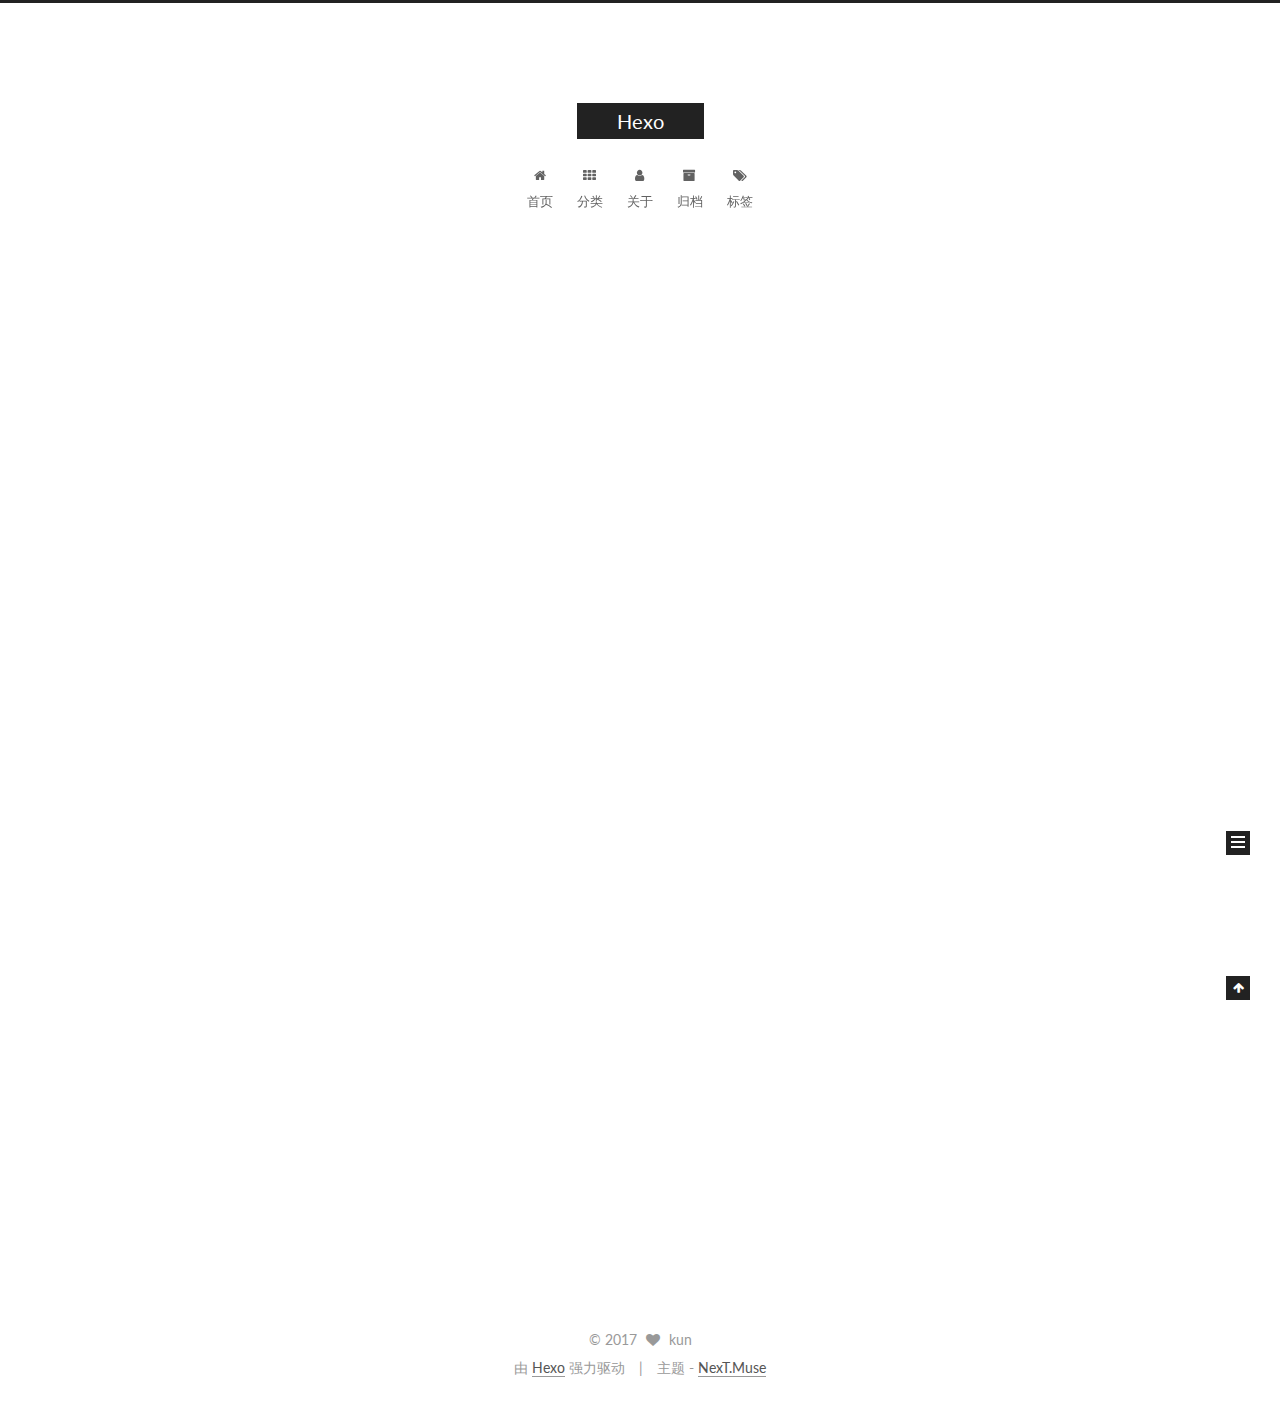
<file: index.html>
<!doctype html>



  


<html class="theme-next muse use-motion" lang="zh-Hans">
<head>
  <meta charset="UTF-8"/>
<meta http-equiv="X-UA-Compatible" content="IE=edge" />
<meta name="viewport" content="width=device-width, initial-scale=1, maximum-scale=1"/>






<meta http-equiv="Cache-Control" content="no-transform" />
<meta http-equiv="Cache-Control" content="no-siteapp" />















  
  
  <link href="/lib/fancybox/source/jquery.fancybox.css?v=2.1.5" rel="stylesheet" type="text/css" />




  
  
  
  

  
    
    
  

  

  

  

  

  
    
    
    <link href="//fonts.googleapis.com/css?family=Lato:300,300italic,400,400italic,700,700italic&subset=latin,latin-ext" rel="stylesheet" type="text/css">
  






<link href="/lib/font-awesome/css/font-awesome.min.css?v=4.6.2" rel="stylesheet" type="text/css" />

<link href="/css/main.css?v=5.1.1" rel="stylesheet" type="text/css" />


  <meta name="keywords" content="Hexo, NexT" />








  <link rel="shortcut icon" type="image/x-icon" href="/favicon.ico?v=5.1.1" />






<meta property="og:type" content="website">
<meta property="og:title" content="Hexo">
<meta property="og:url" content="http://yoursite.com/index.html">
<meta property="og:site_name" content="Hexo">
<meta name="twitter:card" content="summary">
<meta name="twitter:title" content="Hexo">



<script type="text/javascript" id="hexo.configurations">
  var NexT = window.NexT || {};
  var CONFIG = {
    root: '/',
    scheme: 'Muse',
    sidebar: {"position":"right","display":"always","offset":12,"offset_float":0,"b2t":false,"scrollpercent":false},
    fancybox: true,
    motion: true,
    duoshuo: {
      userId: '0',
      author: '博主'
    },
    algolia: {
      applicationID: '',
      apiKey: '',
      indexName: '',
      hits: {"per_page":10},
      labels: {"input_placeholder":"Search for Posts","hits_empty":"We didn't find any results for the search: ${query}","hits_stats":"${hits} results found in ${time} ms"}
    }
  };
</script>



  <link rel="canonical" href="http://yoursite.com/"/>





  <title>Hexo</title>
</head>

<body itemscope itemtype="http://schema.org/WebPage" lang="zh-Hans">

  














  
  
    
  

  <div class="container sidebar-position-right 
   page-home 
 ">
    <div class="headband"></div>

    <header id="header" class="header" itemscope itemtype="http://schema.org/WPHeader">
      <div class="header-inner"><div class="site-brand-wrapper">
  <div class="site-meta ">
    

    <div class="custom-logo-site-title">
      <a href="/"  class="brand" rel="start">
        <span class="logo-line-before"><i></i></span>
        <span class="site-title">Hexo</span>
        <span class="logo-line-after"><i></i></span>
      </a>
    </div>
      
        <p class="site-subtitle"></p>
      
  </div>

  <div class="site-nav-toggle">
    <button>
      <span class="btn-bar"></span>
      <span class="btn-bar"></span>
      <span class="btn-bar"></span>
    </button>
  </div>
</div>

<nav class="site-nav">
  

  
    <ul id="menu" class="menu">
      
        
        <li class="menu-item menu-item-home">
          <a href="/" rel="section">
            
              <i class="menu-item-icon fa fa-fw fa-home"></i> <br />
            
            首页
          </a>
        </li>
      
        
        <li class="menu-item menu-item-categories">
          <a href="/categories" rel="section">
            
              <i class="menu-item-icon fa fa-fw fa-th"></i> <br />
            
            分类
          </a>
        </li>
      
        
        <li class="menu-item menu-item-about">
          <a href="/about" rel="section">
            
              <i class="menu-item-icon fa fa-fw fa-user"></i> <br />
            
            关于
          </a>
        </li>
      
        
        <li class="menu-item menu-item-archives">
          <a href="/archives" rel="section">
            
              <i class="menu-item-icon fa fa-fw fa-archive"></i> <br />
            
            归档
          </a>
        </li>
      
        
        <li class="menu-item menu-item-tags">
          <a href="/tags" rel="section">
            
              <i class="menu-item-icon fa fa-fw fa-tags"></i> <br />
            
            标签
          </a>
        </li>
      

      
    </ul>
  

  
</nav>



 </div>
    </header>

    <main id="main" class="main">
      <div class="main-inner">
        <div class="content-wrap">
          <div id="content" class="content">
            
  <section id="posts" class="posts-expand">
    
      

  

  
  
  

  <article class="post post-type-normal " itemscope itemtype="http://schema.org/Article">
    <link itemprop="mainEntityOfPage" href="http://yoursite.com/2017/05/01/学习搭建私人小博客/">

    <span hidden itemprop="author" itemscope itemtype="http://schema.org/Person">
      <meta itemprop="name" content="kun">
      <meta itemprop="description" content="">
      <meta itemprop="image" content="/images/quan.jpg">
    </span>

    <span hidden itemprop="publisher" itemscope itemtype="http://schema.org/Organization">
      <meta itemprop="name" content="Hexo">
    </span>

    
      <header class="post-header">

        
        
          <h1 class="post-title" itemprop="name headline">
            
            
              
                
                <a class="post-title-link" href="/2017/05/01/学习搭建私人小博客/" itemprop="url">
                  学习搭建私人小博客
                </a>
              
            
          </h1>
        

        <div class="post-meta">
          <span class="post-time">
            
              <span class="post-meta-item-icon">
                <i class="fa fa-calendar-o"></i>
              </span>
              
                <span class="post-meta-item-text">发表于</span>
              
              <time title="创建于" itemprop="dateCreated datePublished" datetime="2017-05-01T21:45:39+08:00">
                2017-05-01
              </time>
            

            

            
          </span>

          

          
            
          

          
          

          

          

          

        </div>
      </header>
    

    <div class="post-body" itemprop="articleBody">

      
      

      
        
          
            <p>尝试学习<br>添加网易云音乐</p>
<p><iframe frameborder="no" border="0" marginwidth="0" marginheight="0" width="330" height="86" src="//music.163.com/outchain/player?type=2&id=22563394&auto=0&height=66"></iframe><br><figure class="highlight c"><table><tr><td class="gutter"><pre><div class="line">1</div><div class="line">2</div><div class="line">3</div></pre></td><td class="code"><pre><div class="line"><span class="function"><span class="keyword">int</span> <span class="title">main</span><span class="params">()</span></span>&#123;</div><div class="line">  <span class="keyword">return</span> main();</div><div class="line">&#125;</div></pre></td></tr></table></figure></p>
<embed height="415" width="544" quality="high" allowfullscreen="true" type="application/x-shockwave-flash" src="//static.hdslb.com/miniloader.swf" flashvars="aid=8032205&page=1" pluginspage="//www.adobe.com/shockwave/download/download.cgi?P1_Prod_Version=ShockwaveFlash">
          
        
      
    </div>

    <div>
      
    </div>

    <div>
      
    </div>

    <div>
      
    </div>

    <footer class="post-footer">
      

      

      

      
      
        <div class="post-eof"></div>
      
    </footer>
  </article>


    
  </section>

  


          </div>
          


          

        </div>
        
          
  
  <div class="sidebar-toggle">
    <div class="sidebar-toggle-line-wrap">
      <span class="sidebar-toggle-line sidebar-toggle-line-first"></span>
      <span class="sidebar-toggle-line sidebar-toggle-line-middle"></span>
      <span class="sidebar-toggle-line sidebar-toggle-line-last"></span>
    </div>
  </div>

  <aside id="sidebar" class="sidebar">
    <div class="sidebar-inner">

      

      

      <section class="site-overview sidebar-panel sidebar-panel-active">
        <div class="site-author motion-element" itemprop="author" itemscope itemtype="http://schema.org/Person">
          <img class="site-author-image" itemprop="image"
               src="/images/quan.jpg"
               alt="kun" />
          <p class="site-author-name" itemprop="name">kun</p>
           
              <p class="site-description motion-element" itemprop="description"></p>
          
        </div>
        <nav class="site-state motion-element">

          
            <div class="site-state-item site-state-posts">
              <a href="/archives">
                <span class="site-state-item-count">1</span>
                <span class="site-state-item-name">日志</span>
              </a>
            </div>
          

          

          

        </nav>

        

        <div class="links-of-author motion-element">
          
        </div>

        
        

        
        

        


      </section>

      

      

    </div>
  </aside>


        
      </div>
    </main>

    <footer id="footer" class="footer">
      <div class="footer-inner">
        <div class="copyright" >
  
  &copy; 
  <span itemprop="copyrightYear">2017</span>
  <span class="with-love">
    <i class="fa fa-heart"></i>
  </span>
  <span class="author" itemprop="copyrightHolder">kun</span>
</div>


<div class="powered-by">
  由 <a class="theme-link" href="https://hexo.io">Hexo</a> 强力驱动
</div>

<div class="theme-info">
  主题 -
  <a class="theme-link" href="https://github.com/iissnan/hexo-theme-next">
    NexT.Muse
  </a>
</div>


        

        
      </div>
    </footer>

    
      <div class="back-to-top">
        <i class="fa fa-arrow-up"></i>
        
      </div>
    

  </div>

  

<script type="text/javascript">
  if (Object.prototype.toString.call(window.Promise) !== '[object Function]') {
    window.Promise = null;
  }
</script>









  












  
  <script type="text/javascript" src="/lib/jquery/index.js?v=2.1.3"></script>

  
  <script type="text/javascript" src="/lib/fastclick/lib/fastclick.min.js?v=1.0.6"></script>

  
  <script type="text/javascript" src="/lib/jquery_lazyload/jquery.lazyload.js?v=1.9.7"></script>

  
  <script type="text/javascript" src="/lib/velocity/velocity.min.js?v=1.2.1"></script>

  
  <script type="text/javascript" src="/lib/velocity/velocity.ui.min.js?v=1.2.1"></script>

  
  <script type="text/javascript" src="/lib/fancybox/source/jquery.fancybox.pack.js?v=2.1.5"></script>


  


  <script type="text/javascript" src="/js/src/utils.js?v=5.1.1"></script>

  <script type="text/javascript" src="/js/src/motion.js?v=5.1.1"></script>



  
  

  

  


  <script type="text/javascript" src="/js/src/bootstrap.js?v=5.1.1"></script>



  


  




	





  





  





  






  





  

  

  

  

  

</body>
</html>
</file>
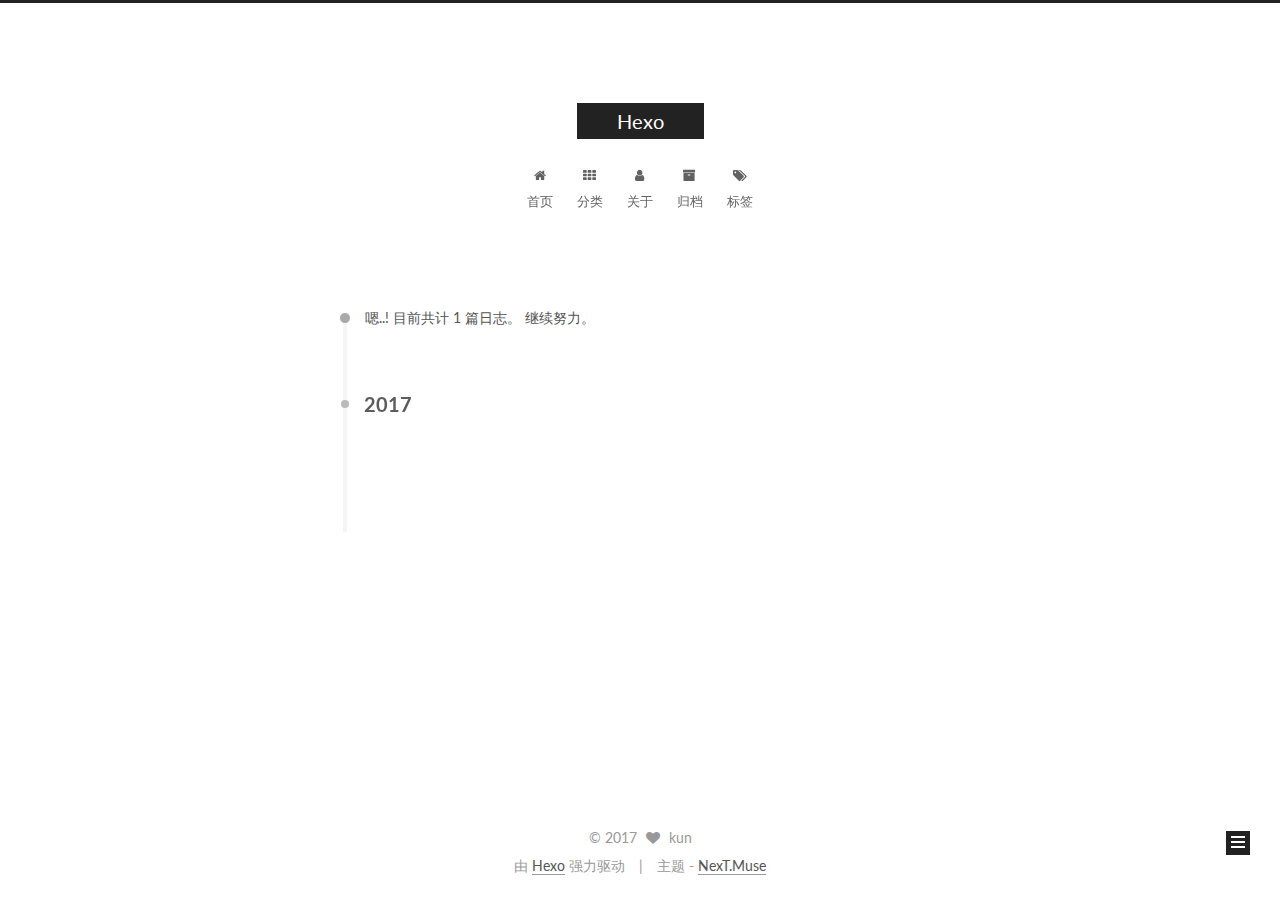
<file: archives/index.html>
<!doctype html>



  


<html class="theme-next muse use-motion" lang="zh-Hans">
<head>
  <meta charset="UTF-8"/>
<meta http-equiv="X-UA-Compatible" content="IE=edge" />
<meta name="viewport" content="width=device-width, initial-scale=1, maximum-scale=1"/>






<meta http-equiv="Cache-Control" content="no-transform" />
<meta http-equiv="Cache-Control" content="no-siteapp" />















  
  
  <link href="/lib/fancybox/source/jquery.fancybox.css?v=2.1.5" rel="stylesheet" type="text/css" />




  
  
  
  

  
    
    
  

  

  

  

  

  
    
    
    <link href="//fonts.googleapis.com/css?family=Lato:300,300italic,400,400italic,700,700italic&subset=latin,latin-ext" rel="stylesheet" type="text/css">
  






<link href="/lib/font-awesome/css/font-awesome.min.css?v=4.6.2" rel="stylesheet" type="text/css" />

<link href="/css/main.css?v=5.1.1" rel="stylesheet" type="text/css" />


  <meta name="keywords" content="Hexo, NexT" />








  <link rel="shortcut icon" type="image/x-icon" href="/favicon.ico?v=5.1.1" />






<meta property="og:type" content="website">
<meta property="og:title" content="Hexo">
<meta property="og:url" content="http://yoursite.com/archives/index.html">
<meta property="og:site_name" content="Hexo">
<meta name="twitter:card" content="summary">
<meta name="twitter:title" content="Hexo">



<script type="text/javascript" id="hexo.configurations">
  var NexT = window.NexT || {};
  var CONFIG = {
    root: '/',
    scheme: 'Muse',
    sidebar: {"position":"right","display":"always","offset":12,"offset_float":0,"b2t":false,"scrollpercent":false},
    fancybox: true,
    motion: true,
    duoshuo: {
      userId: '0',
      author: '博主'
    },
    algolia: {
      applicationID: '',
      apiKey: '',
      indexName: '',
      hits: {"per_page":10},
      labels: {"input_placeholder":"Search for Posts","hits_empty":"We didn't find any results for the search: ${query}","hits_stats":"${hits} results found in ${time} ms"}
    }
  };
</script>



  <link rel="canonical" href="http://yoursite.com/archives/"/>





  <title>归档 | Hexo</title>
</head>

<body itemscope itemtype="http://schema.org/WebPage" lang="zh-Hans">

  














  
  
    
  

  <div class="container sidebar-position-right  page-archive  ">
    <div class="headband"></div>

    <header id="header" class="header" itemscope itemtype="http://schema.org/WPHeader">
      <div class="header-inner"><div class="site-brand-wrapper">
  <div class="site-meta ">
    

    <div class="custom-logo-site-title">
      <a href="/"  class="brand" rel="start">
        <span class="logo-line-before"><i></i></span>
        <span class="site-title">Hexo</span>
        <span class="logo-line-after"><i></i></span>
      </a>
    </div>
      
        <p class="site-subtitle"></p>
      
  </div>

  <div class="site-nav-toggle">
    <button>
      <span class="btn-bar"></span>
      <span class="btn-bar"></span>
      <span class="btn-bar"></span>
    </button>
  </div>
</div>

<nav class="site-nav">
  

  
    <ul id="menu" class="menu">
      
        
        <li class="menu-item menu-item-home">
          <a href="/" rel="section">
            
              <i class="menu-item-icon fa fa-fw fa-home"></i> <br />
            
            首页
          </a>
        </li>
      
        
        <li class="menu-item menu-item-categories">
          <a href="/categories" rel="section">
            
              <i class="menu-item-icon fa fa-fw fa-th"></i> <br />
            
            分类
          </a>
        </li>
      
        
        <li class="menu-item menu-item-about">
          <a href="/about" rel="section">
            
              <i class="menu-item-icon fa fa-fw fa-user"></i> <br />
            
            关于
          </a>
        </li>
      
        
        <li class="menu-item menu-item-archives">
          <a href="/archives" rel="section">
            
              <i class="menu-item-icon fa fa-fw fa-archive"></i> <br />
            
            归档
          </a>
        </li>
      
        
        <li class="menu-item menu-item-tags">
          <a href="/tags" rel="section">
            
              <i class="menu-item-icon fa fa-fw fa-tags"></i> <br />
            
            标签
          </a>
        </li>
      

      
    </ul>
  

  
</nav>



 </div>
    </header>

    <main id="main" class="main">
      <div class="main-inner">
        <div class="content-wrap">
          <div id="content" class="content">
            

  <section id="posts" class="posts-collapse">
    <span class="archive-move-on"></span>

    <span class="archive-page-counter">
      
      
      
        
      
      嗯..! 目前共计 1 篇日志。 继续努力。
    </span>

    

      
      
      

      
        
        <div class="collection-title">
          <h2 class="archive-year motion-element" id="archive-year-2017">2017</h2>
        </div>
      
      

      

  <article class="post post-type-normal" itemscope itemtype="http://schema.org/Article">
    <header class="post-header">

      <h1 class="post-title">
        
            <a class="post-title-link" href="/2017/05/01/学习搭建私人小博客/" itemprop="url">
              
                <span itemprop="name">学习搭建私人小博客</span>
              
            </a>
        
      </h1>

      <div class="post-meta">
        <time class="post-time" itemprop="dateCreated"
              datetime="2017-05-01T21:45:39+08:00"
              content="2017-05-01" >
          05-01
        </time>
      </div>

    </header>
  </article>



    

  </section>

  



          </div>
          


          

        </div>
        
          
  
  <div class="sidebar-toggle">
    <div class="sidebar-toggle-line-wrap">
      <span class="sidebar-toggle-line sidebar-toggle-line-first"></span>
      <span class="sidebar-toggle-line sidebar-toggle-line-middle"></span>
      <span class="sidebar-toggle-line sidebar-toggle-line-last"></span>
    </div>
  </div>

  <aside id="sidebar" class="sidebar">
    <div class="sidebar-inner">

      

      

      <section class="site-overview sidebar-panel sidebar-panel-active">
        <div class="site-author motion-element" itemprop="author" itemscope itemtype="http://schema.org/Person">
          <img class="site-author-image" itemprop="image"
               src="/images/quan.jpg"
               alt="kun" />
          <p class="site-author-name" itemprop="name">kun</p>
           
              <p class="site-description motion-element" itemprop="description"></p>
          
        </div>
        <nav class="site-state motion-element">

          
            <div class="site-state-item site-state-posts">
              <a href="/archives">
                <span class="site-state-item-count">1</span>
                <span class="site-state-item-name">日志</span>
              </a>
            </div>
          

          

          

        </nav>

        

        <div class="links-of-author motion-element">
          
        </div>

        
        

        
        

        


      </section>

      

      

    </div>
  </aside>


        
      </div>
    </main>

    <footer id="footer" class="footer">
      <div class="footer-inner">
        <div class="copyright" >
  
  &copy; 
  <span itemprop="copyrightYear">2017</span>
  <span class="with-love">
    <i class="fa fa-heart"></i>
  </span>
  <span class="author" itemprop="copyrightHolder">kun</span>
</div>


<div class="powered-by">
  由 <a class="theme-link" href="https://hexo.io">Hexo</a> 强力驱动
</div>

<div class="theme-info">
  主题 -
  <a class="theme-link" href="https://github.com/iissnan/hexo-theme-next">
    NexT.Muse
  </a>
</div>


        

        
      </div>
    </footer>

    
      <div class="back-to-top">
        <i class="fa fa-arrow-up"></i>
        
      </div>
    

  </div>

  

<script type="text/javascript">
  if (Object.prototype.toString.call(window.Promise) !== '[object Function]') {
    window.Promise = null;
  }
</script>









  












  
  <script type="text/javascript" src="/lib/jquery/index.js?v=2.1.3"></script>

  
  <script type="text/javascript" src="/lib/fastclick/lib/fastclick.min.js?v=1.0.6"></script>

  
  <script type="text/javascript" src="/lib/jquery_lazyload/jquery.lazyload.js?v=1.9.7"></script>

  
  <script type="text/javascript" src="/lib/velocity/velocity.min.js?v=1.2.1"></script>

  
  <script type="text/javascript" src="/lib/velocity/velocity.ui.min.js?v=1.2.1"></script>

  
  <script type="text/javascript" src="/lib/fancybox/source/jquery.fancybox.pack.js?v=2.1.5"></script>


  


  <script type="text/javascript" src="/js/src/utils.js?v=5.1.1"></script>

  <script type="text/javascript" src="/js/src/motion.js?v=5.1.1"></script>



  
  

  
  
    <script type="text/javascript" id="motion.page.archive">
      $('.archive-year').velocity('transition.slideLeftIn');
    </script>
  


  


  <script type="text/javascript" src="/js/src/bootstrap.js?v=5.1.1"></script>



  


  




	





  





  





  






  





  

  

  

  

  

</body>
</html>
</file>
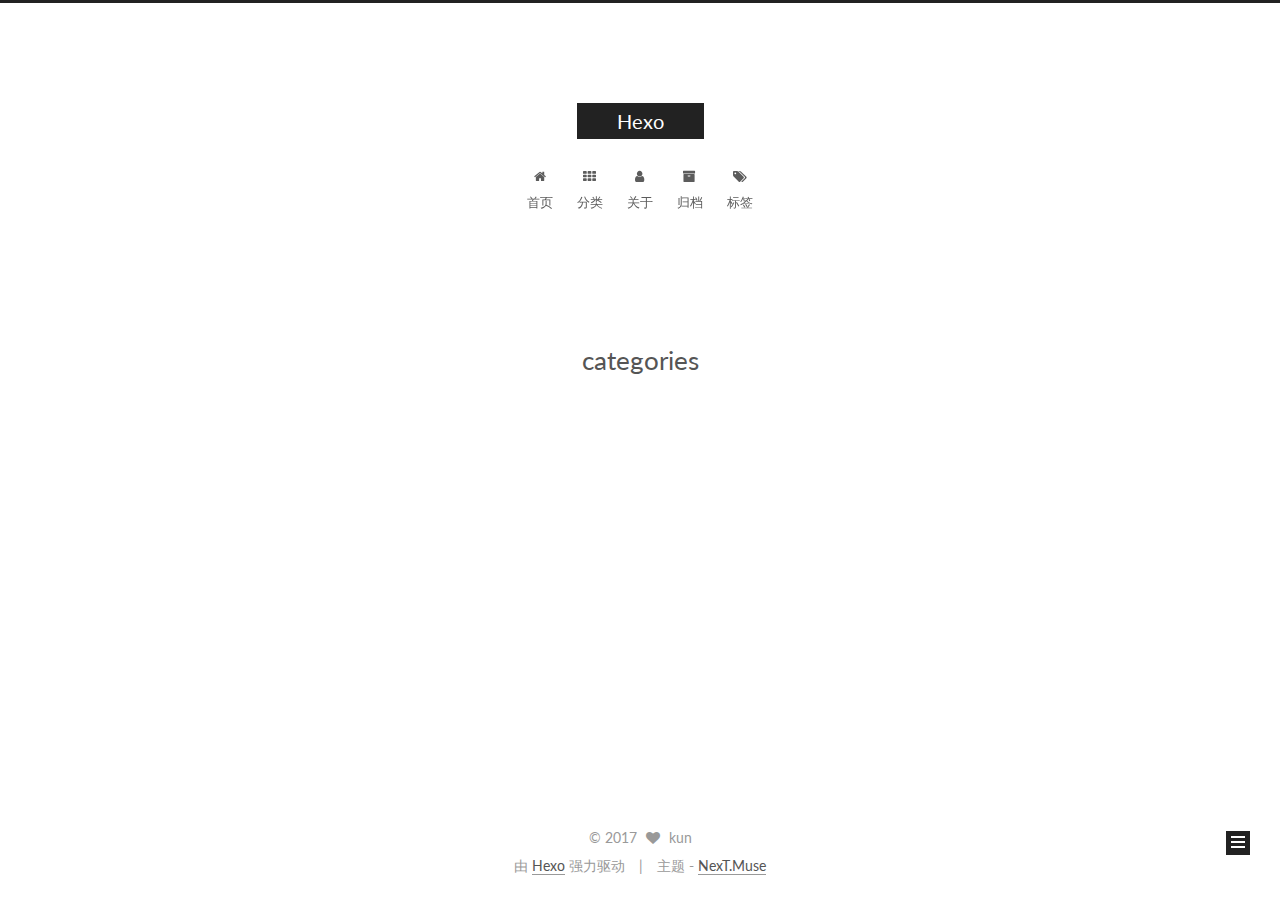
<file: categories/index.html>
<!doctype html>



  


<html class="theme-next muse use-motion" lang="zh-Hans">
<head>
  <meta charset="UTF-8"/>
<meta http-equiv="X-UA-Compatible" content="IE=edge" />
<meta name="viewport" content="width=device-width, initial-scale=1, maximum-scale=1"/>






<meta http-equiv="Cache-Control" content="no-transform" />
<meta http-equiv="Cache-Control" content="no-siteapp" />















  
  
  <link href="/lib/fancybox/source/jquery.fancybox.css?v=2.1.5" rel="stylesheet" type="text/css" />




  
  
  
  

  
    
    
  

  

  

  

  

  
    
    
    <link href="//fonts.googleapis.com/css?family=Lato:300,300italic,400,400italic,700,700italic&subset=latin,latin-ext" rel="stylesheet" type="text/css">
  






<link href="/lib/font-awesome/css/font-awesome.min.css?v=4.6.2" rel="stylesheet" type="text/css" />

<link href="/css/main.css?v=5.1.1" rel="stylesheet" type="text/css" />


  <meta name="keywords" content="Hexo, NexT" />








  <link rel="shortcut icon" type="image/x-icon" href="/favicon.ico?v=5.1.1" />






<meta property="og:type" content="website">
<meta property="og:title" content="categories">
<meta property="og:url" content="http://yoursite.com/categories/index.html">
<meta property="og:site_name" content="Hexo">
<meta property="og:updated_time" content="2017-05-01T13:41:09.927Z">
<meta name="twitter:card" content="summary">
<meta name="twitter:title" content="categories">



<script type="text/javascript" id="hexo.configurations">
  var NexT = window.NexT || {};
  var CONFIG = {
    root: '/',
    scheme: 'Muse',
    sidebar: {"position":"right","display":"always","offset":12,"offset_float":0,"b2t":false,"scrollpercent":false},
    fancybox: true,
    motion: true,
    duoshuo: {
      userId: '0',
      author: '博主'
    },
    algolia: {
      applicationID: '',
      apiKey: '',
      indexName: '',
      hits: {"per_page":10},
      labels: {"input_placeholder":"Search for Posts","hits_empty":"We didn't find any results for the search: ${query}","hits_stats":"${hits} results found in ${time} ms"}
    }
  };
</script>



  <link rel="canonical" href="http://yoursite.com/categories/"/>





  <title>categories | Hexo</title>
</head>

<body itemscope itemtype="http://schema.org/WebPage" lang="zh-Hans">

  














  
  
    
  

  <div class="container sidebar-position-right  ">
    <div class="headband"></div>

    <header id="header" class="header" itemscope itemtype="http://schema.org/WPHeader">
      <div class="header-inner"><div class="site-brand-wrapper">
  <div class="site-meta ">
    

    <div class="custom-logo-site-title">
      <a href="/"  class="brand" rel="start">
        <span class="logo-line-before"><i></i></span>
        <span class="site-title">Hexo</span>
        <span class="logo-line-after"><i></i></span>
      </a>
    </div>
      
        <p class="site-subtitle"></p>
      
  </div>

  <div class="site-nav-toggle">
    <button>
      <span class="btn-bar"></span>
      <span class="btn-bar"></span>
      <span class="btn-bar"></span>
    </button>
  </div>
</div>

<nav class="site-nav">
  

  
    <ul id="menu" class="menu">
      
        
        <li class="menu-item menu-item-home">
          <a href="/" rel="section">
            
              <i class="menu-item-icon fa fa-fw fa-home"></i> <br />
            
            首页
          </a>
        </li>
      
        
        <li class="menu-item menu-item-categories">
          <a href="/categories" rel="section">
            
              <i class="menu-item-icon fa fa-fw fa-th"></i> <br />
            
            分类
          </a>
        </li>
      
        
        <li class="menu-item menu-item-about">
          <a href="/about" rel="section">
            
              <i class="menu-item-icon fa fa-fw fa-user"></i> <br />
            
            关于
          </a>
        </li>
      
        
        <li class="menu-item menu-item-archives">
          <a href="/archives" rel="section">
            
              <i class="menu-item-icon fa fa-fw fa-archive"></i> <br />
            
            归档
          </a>
        </li>
      
        
        <li class="menu-item menu-item-tags">
          <a href="/tags" rel="section">
            
              <i class="menu-item-icon fa fa-fw fa-tags"></i> <br />
            
            标签
          </a>
        </li>
      

      
    </ul>
  

  
</nav>



 </div>
    </header>

    <main id="main" class="main">
      <div class="main-inner">
        <div class="content-wrap">
          <div id="content" class="content">
            

  <div id="posts" class="posts-expand">
  <header class="post-header">

	<h1 class="post-title" itemprop="name headline">categories</h1>



</header>

    
    
      
    
  </div>


          </div>
          


          
  <div class="comments" id="comments">
    
  </div>


        </div>
        
          
  
  <div class="sidebar-toggle">
    <div class="sidebar-toggle-line-wrap">
      <span class="sidebar-toggle-line sidebar-toggle-line-first"></span>
      <span class="sidebar-toggle-line sidebar-toggle-line-middle"></span>
      <span class="sidebar-toggle-line sidebar-toggle-line-last"></span>
    </div>
  </div>

  <aside id="sidebar" class="sidebar">
    <div class="sidebar-inner">

      

      

      <section class="site-overview sidebar-panel sidebar-panel-active">
        <div class="site-author motion-element" itemprop="author" itemscope itemtype="http://schema.org/Person">
          <img class="site-author-image" itemprop="image"
               src="/images/quan.jpg"
               alt="kun" />
          <p class="site-author-name" itemprop="name">kun</p>
           
              <p class="site-description motion-element" itemprop="description"></p>
          
        </div>
        <nav class="site-state motion-element">

          
            <div class="site-state-item site-state-posts">
              <a href="/archives">
                <span class="site-state-item-count">1</span>
                <span class="site-state-item-name">日志</span>
              </a>
            </div>
          

          

          

        </nav>

        

        <div class="links-of-author motion-element">
          
        </div>

        
        

        
        

        


      </section>

      

      

    </div>
  </aside>


        
      </div>
    </main>

    <footer id="footer" class="footer">
      <div class="footer-inner">
        <div class="copyright" >
  
  &copy; 
  <span itemprop="copyrightYear">2017</span>
  <span class="with-love">
    <i class="fa fa-heart"></i>
  </span>
  <span class="author" itemprop="copyrightHolder">kun</span>
</div>


<div class="powered-by">
  由 <a class="theme-link" href="https://hexo.io">Hexo</a> 强力驱动
</div>

<div class="theme-info">
  主题 -
  <a class="theme-link" href="https://github.com/iissnan/hexo-theme-next">
    NexT.Muse
  </a>
</div>


        

        
      </div>
    </footer>

    
      <div class="back-to-top">
        <i class="fa fa-arrow-up"></i>
        
      </div>
    

  </div>

  

<script type="text/javascript">
  if (Object.prototype.toString.call(window.Promise) !== '[object Function]') {
    window.Promise = null;
  }
</script>









  












  
  <script type="text/javascript" src="/lib/jquery/index.js?v=2.1.3"></script>

  
  <script type="text/javascript" src="/lib/fastclick/lib/fastclick.min.js?v=1.0.6"></script>

  
  <script type="text/javascript" src="/lib/jquery_lazyload/jquery.lazyload.js?v=1.9.7"></script>

  
  <script type="text/javascript" src="/lib/velocity/velocity.min.js?v=1.2.1"></script>

  
  <script type="text/javascript" src="/lib/velocity/velocity.ui.min.js?v=1.2.1"></script>

  
  <script type="text/javascript" src="/lib/fancybox/source/jquery.fancybox.pack.js?v=2.1.5"></script>


  


  <script type="text/javascript" src="/js/src/utils.js?v=5.1.1"></script>

  <script type="text/javascript" src="/js/src/motion.js?v=5.1.1"></script>



  
  

  

  


  <script type="text/javascript" src="/js/src/bootstrap.js?v=5.1.1"></script>



  


  




	





  





  





  






  





  

  

  

  

  

</body>
</html>
</file>
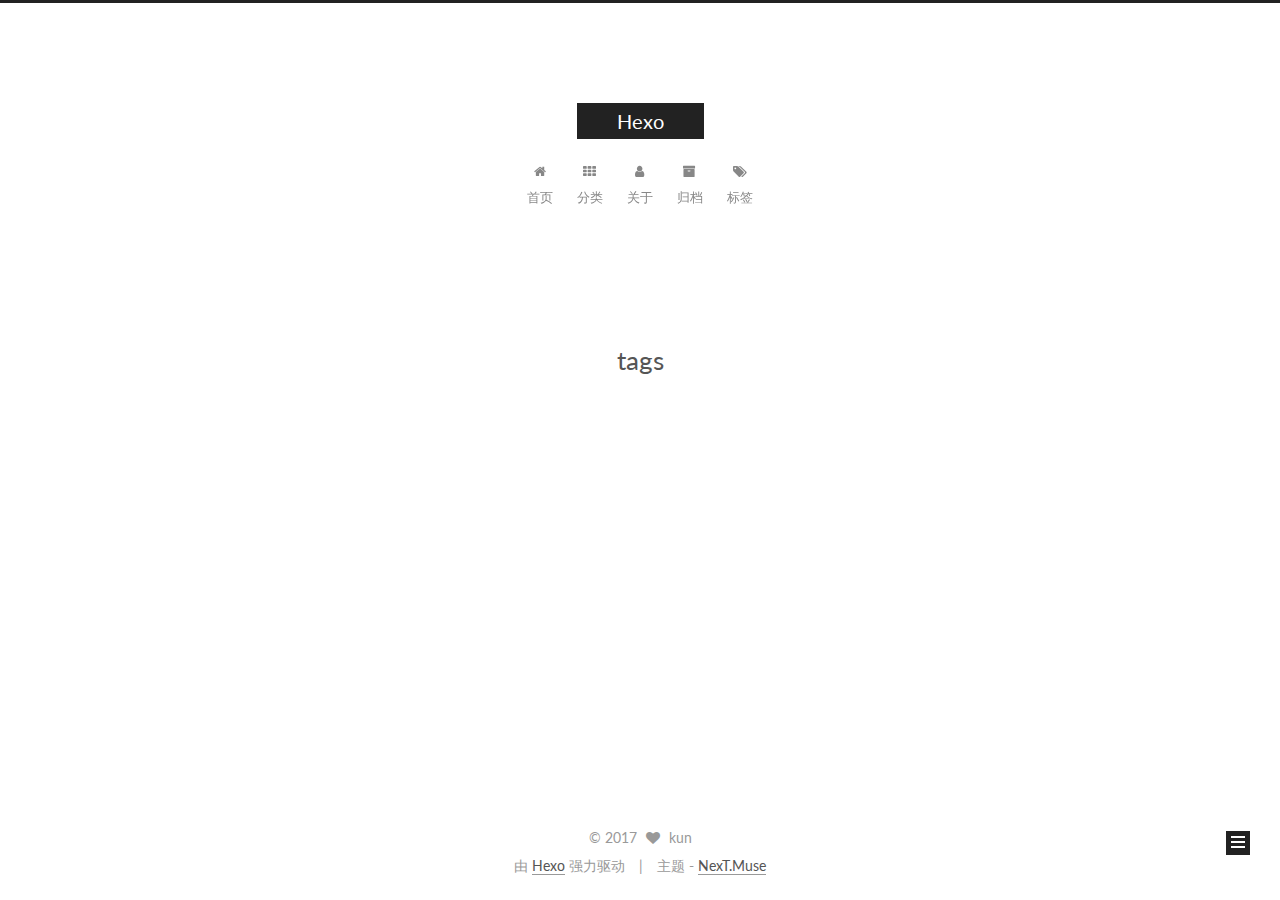
<file: tags/index.html>
<!doctype html>



  


<html class="theme-next muse use-motion" lang="zh-Hans">
<head>
  <meta charset="UTF-8"/>
<meta http-equiv="X-UA-Compatible" content="IE=edge" />
<meta name="viewport" content="width=device-width, initial-scale=1, maximum-scale=1"/>






<meta http-equiv="Cache-Control" content="no-transform" />
<meta http-equiv="Cache-Control" content="no-siteapp" />















  
  
  <link href="/lib/fancybox/source/jquery.fancybox.css?v=2.1.5" rel="stylesheet" type="text/css" />




  
  
  
  

  
    
    
  

  

  

  

  

  
    
    
    <link href="//fonts.googleapis.com/css?family=Lato:300,300italic,400,400italic,700,700italic&subset=latin,latin-ext" rel="stylesheet" type="text/css">
  






<link href="/lib/font-awesome/css/font-awesome.min.css?v=4.6.2" rel="stylesheet" type="text/css" />

<link href="/css/main.css?v=5.1.1" rel="stylesheet" type="text/css" />


  <meta name="keywords" content="Hexo, NexT" />








  <link rel="shortcut icon" type="image/x-icon" href="/favicon.ico?v=5.1.1" />






<meta property="og:type" content="website">
<meta property="og:title" content="tags">
<meta property="og:url" content="http://yoursite.com/tags/index.html">
<meta property="og:site_name" content="Hexo">
<meta property="og:updated_time" content="2017-05-01T13:40:33.283Z">
<meta name="twitter:card" content="summary">
<meta name="twitter:title" content="tags">



<script type="text/javascript" id="hexo.configurations">
  var NexT = window.NexT || {};
  var CONFIG = {
    root: '/',
    scheme: 'Muse',
    sidebar: {"position":"right","display":"always","offset":12,"offset_float":0,"b2t":false,"scrollpercent":false},
    fancybox: true,
    motion: true,
    duoshuo: {
      userId: '0',
      author: '博主'
    },
    algolia: {
      applicationID: '',
      apiKey: '',
      indexName: '',
      hits: {"per_page":10},
      labels: {"input_placeholder":"Search for Posts","hits_empty":"We didn't find any results for the search: ${query}","hits_stats":"${hits} results found in ${time} ms"}
    }
  };
</script>



  <link rel="canonical" href="http://yoursite.com/tags/"/>





  <title>tags | Hexo</title>
</head>

<body itemscope itemtype="http://schema.org/WebPage" lang="zh-Hans">

  














  
  
    
  

  <div class="container sidebar-position-right  ">
    <div class="headband"></div>

    <header id="header" class="header" itemscope itemtype="http://schema.org/WPHeader">
      <div class="header-inner"><div class="site-brand-wrapper">
  <div class="site-meta ">
    

    <div class="custom-logo-site-title">
      <a href="/"  class="brand" rel="start">
        <span class="logo-line-before"><i></i></span>
        <span class="site-title">Hexo</span>
        <span class="logo-line-after"><i></i></span>
      </a>
    </div>
      
        <p class="site-subtitle"></p>
      
  </div>

  <div class="site-nav-toggle">
    <button>
      <span class="btn-bar"></span>
      <span class="btn-bar"></span>
      <span class="btn-bar"></span>
    </button>
  </div>
</div>

<nav class="site-nav">
  

  
    <ul id="menu" class="menu">
      
        
        <li class="menu-item menu-item-home">
          <a href="/" rel="section">
            
              <i class="menu-item-icon fa fa-fw fa-home"></i> <br />
            
            首页
          </a>
        </li>
      
        
        <li class="menu-item menu-item-categories">
          <a href="/categories" rel="section">
            
              <i class="menu-item-icon fa fa-fw fa-th"></i> <br />
            
            分类
          </a>
        </li>
      
        
        <li class="menu-item menu-item-about">
          <a href="/about" rel="section">
            
              <i class="menu-item-icon fa fa-fw fa-user"></i> <br />
            
            关于
          </a>
        </li>
      
        
        <li class="menu-item menu-item-archives">
          <a href="/archives" rel="section">
            
              <i class="menu-item-icon fa fa-fw fa-archive"></i> <br />
            
            归档
          </a>
        </li>
      
        
        <li class="menu-item menu-item-tags">
          <a href="/tags" rel="section">
            
              <i class="menu-item-icon fa fa-fw fa-tags"></i> <br />
            
            标签
          </a>
        </li>
      

      
    </ul>
  

  
</nav>



 </div>
    </header>

    <main id="main" class="main">
      <div class="main-inner">
        <div class="content-wrap">
          <div id="content" class="content">
            

  <div id="posts" class="posts-expand">
  <header class="post-header">

	<h1 class="post-title" itemprop="name headline">tags</h1>



</header>

    
    
      
    
  </div>


          </div>
          


          
  <div class="comments" id="comments">
    
  </div>


        </div>
        
          
  
  <div class="sidebar-toggle">
    <div class="sidebar-toggle-line-wrap">
      <span class="sidebar-toggle-line sidebar-toggle-line-first"></span>
      <span class="sidebar-toggle-line sidebar-toggle-line-middle"></span>
      <span class="sidebar-toggle-line sidebar-toggle-line-last"></span>
    </div>
  </div>

  <aside id="sidebar" class="sidebar">
    <div class="sidebar-inner">

      

      

      <section class="site-overview sidebar-panel sidebar-panel-active">
        <div class="site-author motion-element" itemprop="author" itemscope itemtype="http://schema.org/Person">
          <img class="site-author-image" itemprop="image"
               src="/images/quan.jpg"
               alt="kun" />
          <p class="site-author-name" itemprop="name">kun</p>
           
              <p class="site-description motion-element" itemprop="description"></p>
          
        </div>
        <nav class="site-state motion-element">

          
            <div class="site-state-item site-state-posts">
              <a href="/archives">
                <span class="site-state-item-count">1</span>
                <span class="site-state-item-name">日志</span>
              </a>
            </div>
          

          

          

        </nav>

        

        <div class="links-of-author motion-element">
          
        </div>

        
        

        
        

        


      </section>

      

      

    </div>
  </aside>


        
      </div>
    </main>

    <footer id="footer" class="footer">
      <div class="footer-inner">
        <div class="copyright" >
  
  &copy; 
  <span itemprop="copyrightYear">2017</span>
  <span class="with-love">
    <i class="fa fa-heart"></i>
  </span>
  <span class="author" itemprop="copyrightHolder">kun</span>
</div>


<div class="powered-by">
  由 <a class="theme-link" href="https://hexo.io">Hexo</a> 强力驱动
</div>

<div class="theme-info">
  主题 -
  <a class="theme-link" href="https://github.com/iissnan/hexo-theme-next">
    NexT.Muse
  </a>
</div>


        

        
      </div>
    </footer>

    
      <div class="back-to-top">
        <i class="fa fa-arrow-up"></i>
        
      </div>
    

  </div>

  

<script type="text/javascript">
  if (Object.prototype.toString.call(window.Promise) !== '[object Function]') {
    window.Promise = null;
  }
</script>









  












  
  <script type="text/javascript" src="/lib/jquery/index.js?v=2.1.3"></script>

  
  <script type="text/javascript" src="/lib/fastclick/lib/fastclick.min.js?v=1.0.6"></script>

  
  <script type="text/javascript" src="/lib/jquery_lazyload/jquery.lazyload.js?v=1.9.7"></script>

  
  <script type="text/javascript" src="/lib/velocity/velocity.min.js?v=1.2.1"></script>

  
  <script type="text/javascript" src="/lib/velocity/velocity.ui.min.js?v=1.2.1"></script>

  
  <script type="text/javascript" src="/lib/fancybox/source/jquery.fancybox.pack.js?v=2.1.5"></script>


  


  <script type="text/javascript" src="/js/src/utils.js?v=5.1.1"></script>

  <script type="text/javascript" src="/js/src/motion.js?v=5.1.1"></script>



  
  

  

  


  <script type="text/javascript" src="/js/src/bootstrap.js?v=5.1.1"></script>



  


  




	





  





  





  






  





  

  

  

  

  

</body>
</html>
</file>
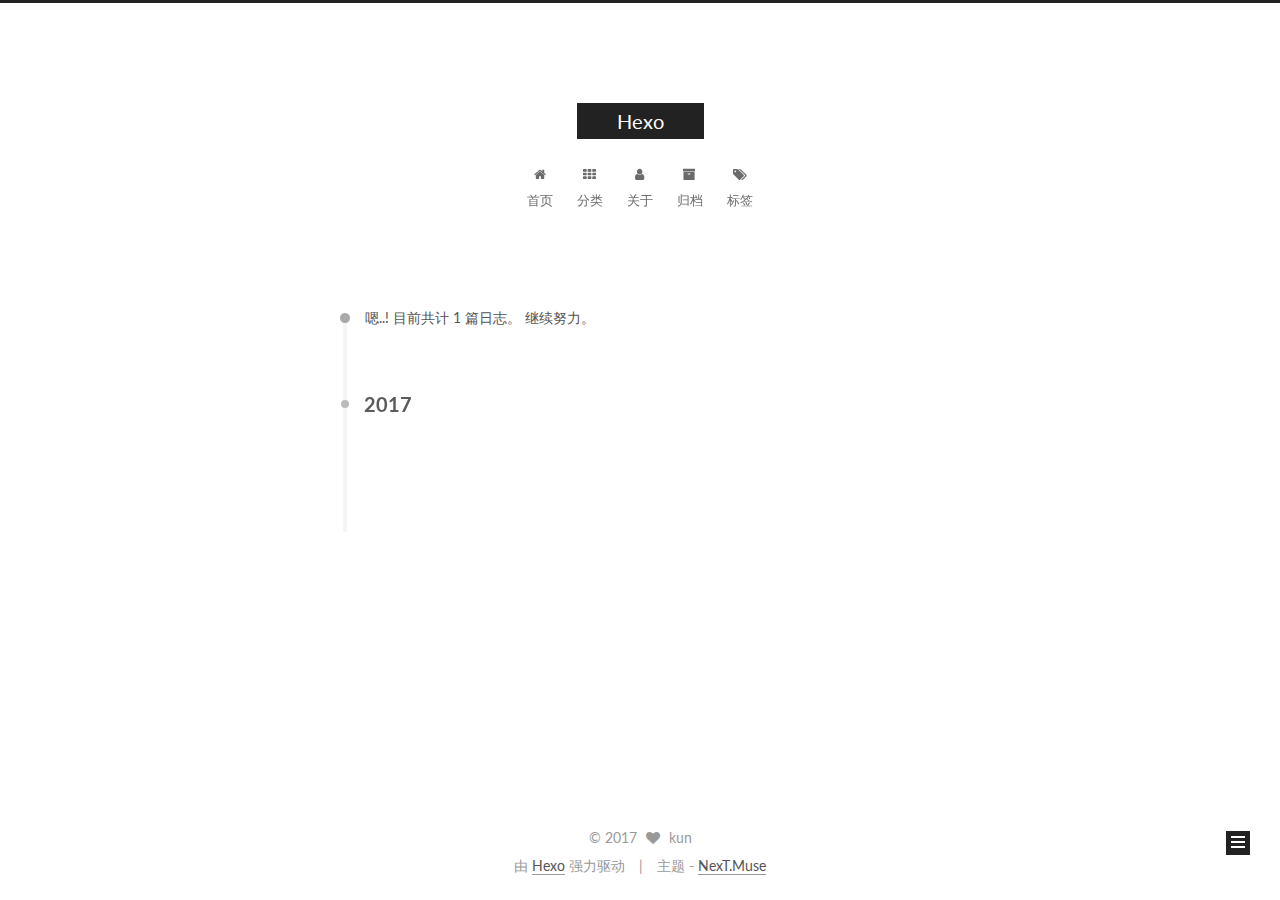
<file: archives/2017/index.html>
<!doctype html>



  


<html class="theme-next muse use-motion" lang="zh-Hans">
<head>
  <meta charset="UTF-8"/>
<meta http-equiv="X-UA-Compatible" content="IE=edge" />
<meta name="viewport" content="width=device-width, initial-scale=1, maximum-scale=1"/>






<meta http-equiv="Cache-Control" content="no-transform" />
<meta http-equiv="Cache-Control" content="no-siteapp" />















  
  
  <link href="/lib/fancybox/source/jquery.fancybox.css?v=2.1.5" rel="stylesheet" type="text/css" />




  
  
  
  

  
    
    
  

  

  

  

  

  
    
    
    <link href="//fonts.googleapis.com/css?family=Lato:300,300italic,400,400italic,700,700italic&subset=latin,latin-ext" rel="stylesheet" type="text/css">
  






<link href="/lib/font-awesome/css/font-awesome.min.css?v=4.6.2" rel="stylesheet" type="text/css" />

<link href="/css/main.css?v=5.1.1" rel="stylesheet" type="text/css" />


  <meta name="keywords" content="Hexo, NexT" />








  <link rel="shortcut icon" type="image/x-icon" href="/favicon.ico?v=5.1.1" />






<meta property="og:type" content="website">
<meta property="og:title" content="Hexo">
<meta property="og:url" content="http://yoursite.com/archives/2017/index.html">
<meta property="og:site_name" content="Hexo">
<meta name="twitter:card" content="summary">
<meta name="twitter:title" content="Hexo">



<script type="text/javascript" id="hexo.configurations">
  var NexT = window.NexT || {};
  var CONFIG = {
    root: '/',
    scheme: 'Muse',
    sidebar: {"position":"right","display":"always","offset":12,"offset_float":0,"b2t":false,"scrollpercent":false},
    fancybox: true,
    motion: true,
    duoshuo: {
      userId: '0',
      author: '博主'
    },
    algolia: {
      applicationID: '',
      apiKey: '',
      indexName: '',
      hits: {"per_page":10},
      labels: {"input_placeholder":"Search for Posts","hits_empty":"We didn't find any results for the search: ${query}","hits_stats":"${hits} results found in ${time} ms"}
    }
  };
</script>



  <link rel="canonical" href="http://yoursite.com/archives/2017/"/>





  <title>归档 | Hexo</title>
</head>

<body itemscope itemtype="http://schema.org/WebPage" lang="zh-Hans">

  














  
  
    
  

  <div class="container sidebar-position-right  page-archive  ">
    <div class="headband"></div>

    <header id="header" class="header" itemscope itemtype="http://schema.org/WPHeader">
      <div class="header-inner"><div class="site-brand-wrapper">
  <div class="site-meta ">
    

    <div class="custom-logo-site-title">
      <a href="/"  class="brand" rel="start">
        <span class="logo-line-before"><i></i></span>
        <span class="site-title">Hexo</span>
        <span class="logo-line-after"><i></i></span>
      </a>
    </div>
      
        <p class="site-subtitle"></p>
      
  </div>

  <div class="site-nav-toggle">
    <button>
      <span class="btn-bar"></span>
      <span class="btn-bar"></span>
      <span class="btn-bar"></span>
    </button>
  </div>
</div>

<nav class="site-nav">
  

  
    <ul id="menu" class="menu">
      
        
        <li class="menu-item menu-item-home">
          <a href="/" rel="section">
            
              <i class="menu-item-icon fa fa-fw fa-home"></i> <br />
            
            首页
          </a>
        </li>
      
        
        <li class="menu-item menu-item-categories">
          <a href="/categories" rel="section">
            
              <i class="menu-item-icon fa fa-fw fa-th"></i> <br />
            
            分类
          </a>
        </li>
      
        
        <li class="menu-item menu-item-about">
          <a href="/about" rel="section">
            
              <i class="menu-item-icon fa fa-fw fa-user"></i> <br />
            
            关于
          </a>
        </li>
      
        
        <li class="menu-item menu-item-archives">
          <a href="/archives" rel="section">
            
              <i class="menu-item-icon fa fa-fw fa-archive"></i> <br />
            
            归档
          </a>
        </li>
      
        
        <li class="menu-item menu-item-tags">
          <a href="/tags" rel="section">
            
              <i class="menu-item-icon fa fa-fw fa-tags"></i> <br />
            
            标签
          </a>
        </li>
      

      
    </ul>
  

  
</nav>



 </div>
    </header>

    <main id="main" class="main">
      <div class="main-inner">
        <div class="content-wrap">
          <div id="content" class="content">
            

  <section id="posts" class="posts-collapse">
    <span class="archive-move-on"></span>

    <span class="archive-page-counter">
      
      
      
        
      
      嗯..! 目前共计 1 篇日志。 继续努力。
    </span>

    

      
      
      

      
        
        <div class="collection-title">
          <h2 class="archive-year motion-element" id="archive-year-2017">2017</h2>
        </div>
      
      

      

  <article class="post post-type-normal" itemscope itemtype="http://schema.org/Article">
    <header class="post-header">

      <h1 class="post-title">
        
            <a class="post-title-link" href="/2017/05/01/学习搭建私人小博客/" itemprop="url">
              
                <span itemprop="name">学习搭建私人小博客</span>
              
            </a>
        
      </h1>

      <div class="post-meta">
        <time class="post-time" itemprop="dateCreated"
              datetime="2017-05-01T21:45:39+08:00"
              content="2017-05-01" >
          05-01
        </time>
      </div>

    </header>
  </article>



    

  </section>

  



          </div>
          


          

        </div>
        
          
  
  <div class="sidebar-toggle">
    <div class="sidebar-toggle-line-wrap">
      <span class="sidebar-toggle-line sidebar-toggle-line-first"></span>
      <span class="sidebar-toggle-line sidebar-toggle-line-middle"></span>
      <span class="sidebar-toggle-line sidebar-toggle-line-last"></span>
    </div>
  </div>

  <aside id="sidebar" class="sidebar">
    <div class="sidebar-inner">

      

      

      <section class="site-overview sidebar-panel sidebar-panel-active">
        <div class="site-author motion-element" itemprop="author" itemscope itemtype="http://schema.org/Person">
          <img class="site-author-image" itemprop="image"
               src="/images/quan.jpg"
               alt="kun" />
          <p class="site-author-name" itemprop="name">kun</p>
           
              <p class="site-description motion-element" itemprop="description"></p>
          
        </div>
        <nav class="site-state motion-element">

          
            <div class="site-state-item site-state-posts">
              <a href="/archives">
                <span class="site-state-item-count">1</span>
                <span class="site-state-item-name">日志</span>
              </a>
            </div>
          

          

          

        </nav>

        

        <div class="links-of-author motion-element">
          
        </div>

        
        

        
        

        


      </section>

      

      

    </div>
  </aside>


        
      </div>
    </main>

    <footer id="footer" class="footer">
      <div class="footer-inner">
        <div class="copyright" >
  
  &copy; 
  <span itemprop="copyrightYear">2017</span>
  <span class="with-love">
    <i class="fa fa-heart"></i>
  </span>
  <span class="author" itemprop="copyrightHolder">kun</span>
</div>


<div class="powered-by">
  由 <a class="theme-link" href="https://hexo.io">Hexo</a> 强力驱动
</div>

<div class="theme-info">
  主题 -
  <a class="theme-link" href="https://github.com/iissnan/hexo-theme-next">
    NexT.Muse
  </a>
</div>


        

        
      </div>
    </footer>

    
      <div class="back-to-top">
        <i class="fa fa-arrow-up"></i>
        
      </div>
    

  </div>

  

<script type="text/javascript">
  if (Object.prototype.toString.call(window.Promise) !== '[object Function]') {
    window.Promise = null;
  }
</script>









  












  
  <script type="text/javascript" src="/lib/jquery/index.js?v=2.1.3"></script>

  
  <script type="text/javascript" src="/lib/fastclick/lib/fastclick.min.js?v=1.0.6"></script>

  
  <script type="text/javascript" src="/lib/jquery_lazyload/jquery.lazyload.js?v=1.9.7"></script>

  
  <script type="text/javascript" src="/lib/velocity/velocity.min.js?v=1.2.1"></script>

  
  <script type="text/javascript" src="/lib/velocity/velocity.ui.min.js?v=1.2.1"></script>

  
  <script type="text/javascript" src="/lib/fancybox/source/jquery.fancybox.pack.js?v=2.1.5"></script>


  


  <script type="text/javascript" src="/js/src/utils.js?v=5.1.1"></script>

  <script type="text/javascript" src="/js/src/motion.js?v=5.1.1"></script>



  
  

  
  
    <script type="text/javascript" id="motion.page.archive">
      $('.archive-year').velocity('transition.slideLeftIn');
    </script>
  


  


  <script type="text/javascript" src="/js/src/bootstrap.js?v=5.1.1"></script>



  


  




	





  





  





  






  





  

  

  

  

  

</body>
</html>
</file>
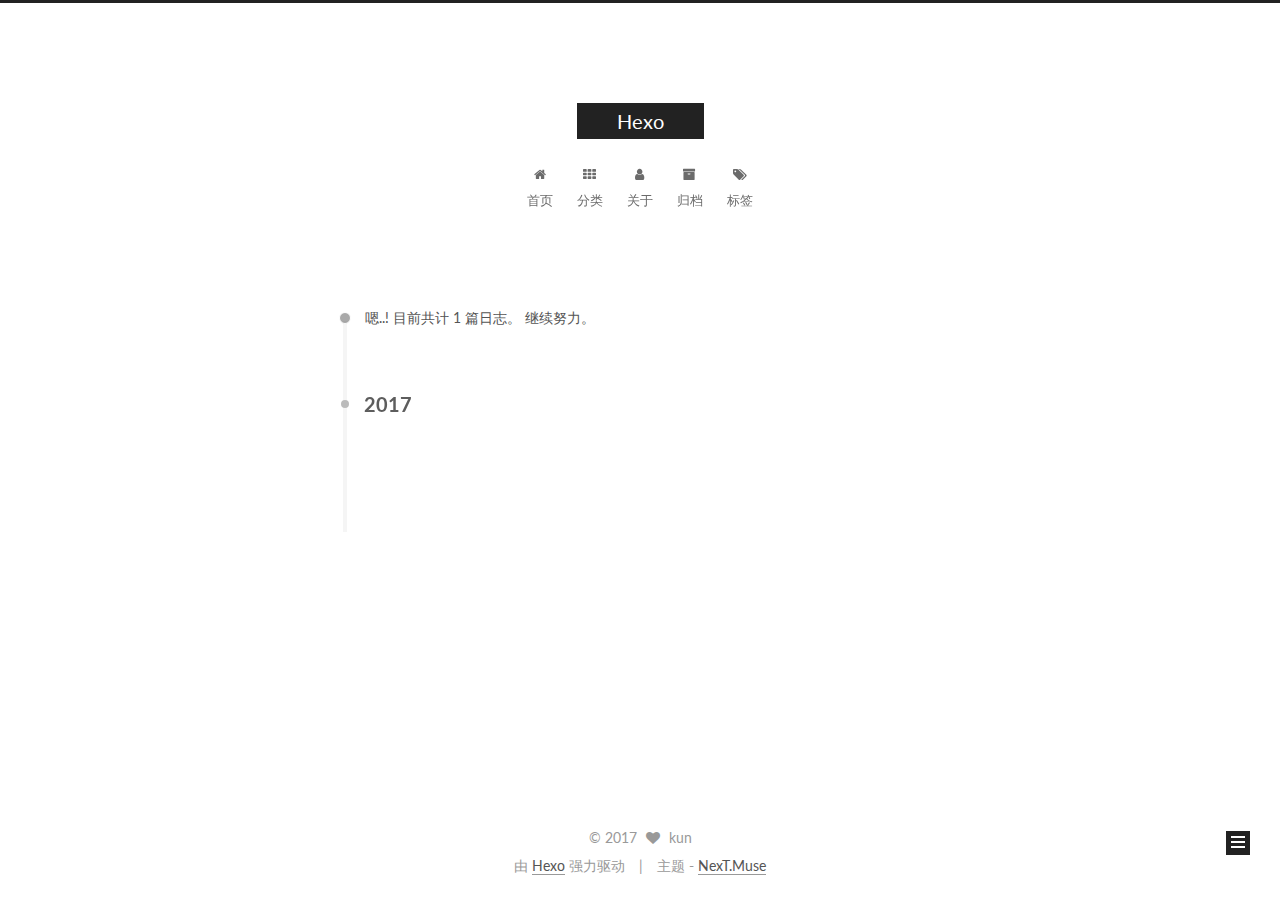
<file: archives/2017/05/index.html>
<!doctype html>



  


<html class="theme-next muse use-motion" lang="zh-Hans">
<head>
  <meta charset="UTF-8"/>
<meta http-equiv="X-UA-Compatible" content="IE=edge" />
<meta name="viewport" content="width=device-width, initial-scale=1, maximum-scale=1"/>






<meta http-equiv="Cache-Control" content="no-transform" />
<meta http-equiv="Cache-Control" content="no-siteapp" />















  
  
  <link href="/lib/fancybox/source/jquery.fancybox.css?v=2.1.5" rel="stylesheet" type="text/css" />




  
  
  
  

  
    
    
  

  

  

  

  

  
    
    
    <link href="//fonts.googleapis.com/css?family=Lato:300,300italic,400,400italic,700,700italic&subset=latin,latin-ext" rel="stylesheet" type="text/css">
  






<link href="/lib/font-awesome/css/font-awesome.min.css?v=4.6.2" rel="stylesheet" type="text/css" />

<link href="/css/main.css?v=5.1.1" rel="stylesheet" type="text/css" />


  <meta name="keywords" content="Hexo, NexT" />








  <link rel="shortcut icon" type="image/x-icon" href="/favicon.ico?v=5.1.1" />






<meta property="og:type" content="website">
<meta property="og:title" content="Hexo">
<meta property="og:url" content="http://yoursite.com/archives/2017/05/index.html">
<meta property="og:site_name" content="Hexo">
<meta name="twitter:card" content="summary">
<meta name="twitter:title" content="Hexo">



<script type="text/javascript" id="hexo.configurations">
  var NexT = window.NexT || {};
  var CONFIG = {
    root: '/',
    scheme: 'Muse',
    sidebar: {"position":"right","display":"always","offset":12,"offset_float":0,"b2t":false,"scrollpercent":false},
    fancybox: true,
    motion: true,
    duoshuo: {
      userId: '0',
      author: '博主'
    },
    algolia: {
      applicationID: '',
      apiKey: '',
      indexName: '',
      hits: {"per_page":10},
      labels: {"input_placeholder":"Search for Posts","hits_empty":"We didn't find any results for the search: ${query}","hits_stats":"${hits} results found in ${time} ms"}
    }
  };
</script>



  <link rel="canonical" href="http://yoursite.com/archives/2017/05/"/>





  <title>归档 | Hexo</title>
</head>

<body itemscope itemtype="http://schema.org/WebPage" lang="zh-Hans">

  














  
  
    
  

  <div class="container sidebar-position-right  page-archive  ">
    <div class="headband"></div>

    <header id="header" class="header" itemscope itemtype="http://schema.org/WPHeader">
      <div class="header-inner"><div class="site-brand-wrapper">
  <div class="site-meta ">
    

    <div class="custom-logo-site-title">
      <a href="/"  class="brand" rel="start">
        <span class="logo-line-before"><i></i></span>
        <span class="site-title">Hexo</span>
        <span class="logo-line-after"><i></i></span>
      </a>
    </div>
      
        <p class="site-subtitle"></p>
      
  </div>

  <div class="site-nav-toggle">
    <button>
      <span class="btn-bar"></span>
      <span class="btn-bar"></span>
      <span class="btn-bar"></span>
    </button>
  </div>
</div>

<nav class="site-nav">
  

  
    <ul id="menu" class="menu">
      
        
        <li class="menu-item menu-item-home">
          <a href="/" rel="section">
            
              <i class="menu-item-icon fa fa-fw fa-home"></i> <br />
            
            首页
          </a>
        </li>
      
        
        <li class="menu-item menu-item-categories">
          <a href="/categories" rel="section">
            
              <i class="menu-item-icon fa fa-fw fa-th"></i> <br />
            
            分类
          </a>
        </li>
      
        
        <li class="menu-item menu-item-about">
          <a href="/about" rel="section">
            
              <i class="menu-item-icon fa fa-fw fa-user"></i> <br />
            
            关于
          </a>
        </li>
      
        
        <li class="menu-item menu-item-archives">
          <a href="/archives" rel="section">
            
              <i class="menu-item-icon fa fa-fw fa-archive"></i> <br />
            
            归档
          </a>
        </li>
      
        
        <li class="menu-item menu-item-tags">
          <a href="/tags" rel="section">
            
              <i class="menu-item-icon fa fa-fw fa-tags"></i> <br />
            
            标签
          </a>
        </li>
      

      
    </ul>
  

  
</nav>



 </div>
    </header>

    <main id="main" class="main">
      <div class="main-inner">
        <div class="content-wrap">
          <div id="content" class="content">
            

  <section id="posts" class="posts-collapse">
    <span class="archive-move-on"></span>

    <span class="archive-page-counter">
      
      
      
        
      
      嗯..! 目前共计 1 篇日志。 继续努力。
    </span>

    

      
      
      

      
        
        <div class="collection-title">
          <h2 class="archive-year motion-element" id="archive-year-2017">2017</h2>
        </div>
      
      

      

  <article class="post post-type-normal" itemscope itemtype="http://schema.org/Article">
    <header class="post-header">

      <h1 class="post-title">
        
            <a class="post-title-link" href="/2017/05/01/学习搭建私人小博客/" itemprop="url">
              
                <span itemprop="name">学习搭建私人小博客</span>
              
            </a>
        
      </h1>

      <div class="post-meta">
        <time class="post-time" itemprop="dateCreated"
              datetime="2017-05-01T21:45:39+08:00"
              content="2017-05-01" >
          05-01
        </time>
      </div>

    </header>
  </article>



    

  </section>

  



          </div>
          


          

        </div>
        
          
  
  <div class="sidebar-toggle">
    <div class="sidebar-toggle-line-wrap">
      <span class="sidebar-toggle-line sidebar-toggle-line-first"></span>
      <span class="sidebar-toggle-line sidebar-toggle-line-middle"></span>
      <span class="sidebar-toggle-line sidebar-toggle-line-last"></span>
    </div>
  </div>

  <aside id="sidebar" class="sidebar">
    <div class="sidebar-inner">

      

      

      <section class="site-overview sidebar-panel sidebar-panel-active">
        <div class="site-author motion-element" itemprop="author" itemscope itemtype="http://schema.org/Person">
          <img class="site-author-image" itemprop="image"
               src="/images/quan.jpg"
               alt="kun" />
          <p class="site-author-name" itemprop="name">kun</p>
           
              <p class="site-description motion-element" itemprop="description"></p>
          
        </div>
        <nav class="site-state motion-element">

          
            <div class="site-state-item site-state-posts">
              <a href="/archives">
                <span class="site-state-item-count">1</span>
                <span class="site-state-item-name">日志</span>
              </a>
            </div>
          

          

          

        </nav>

        

        <div class="links-of-author motion-element">
          
        </div>

        
        

        
        

        


      </section>

      

      

    </div>
  </aside>


        
      </div>
    </main>

    <footer id="footer" class="footer">
      <div class="footer-inner">
        <div class="copyright" >
  
  &copy; 
  <span itemprop="copyrightYear">2017</span>
  <span class="with-love">
    <i class="fa fa-heart"></i>
  </span>
  <span class="author" itemprop="copyrightHolder">kun</span>
</div>


<div class="powered-by">
  由 <a class="theme-link" href="https://hexo.io">Hexo</a> 强力驱动
</div>

<div class="theme-info">
  主题 -
  <a class="theme-link" href="https://github.com/iissnan/hexo-theme-next">
    NexT.Muse
  </a>
</div>


        

        
      </div>
    </footer>

    
      <div class="back-to-top">
        <i class="fa fa-arrow-up"></i>
        
      </div>
    

  </div>

  

<script type="text/javascript">
  if (Object.prototype.toString.call(window.Promise) !== '[object Function]') {
    window.Promise = null;
  }
</script>









  












  
  <script type="text/javascript" src="/lib/jquery/index.js?v=2.1.3"></script>

  
  <script type="text/javascript" src="/lib/fastclick/lib/fastclick.min.js?v=1.0.6"></script>

  
  <script type="text/javascript" src="/lib/jquery_lazyload/jquery.lazyload.js?v=1.9.7"></script>

  
  <script type="text/javascript" src="/lib/velocity/velocity.min.js?v=1.2.1"></script>

  
  <script type="text/javascript" src="/lib/velocity/velocity.ui.min.js?v=1.2.1"></script>

  
  <script type="text/javascript" src="/lib/fancybox/source/jquery.fancybox.pack.js?v=2.1.5"></script>


  


  <script type="text/javascript" src="/js/src/utils.js?v=5.1.1"></script>

  <script type="text/javascript" src="/js/src/motion.js?v=5.1.1"></script>



  
  

  
  
    <script type="text/javascript" id="motion.page.archive">
      $('.archive-year').velocity('transition.slideLeftIn');
    </script>
  


  


  <script type="text/javascript" src="/js/src/bootstrap.js?v=5.1.1"></script>



  


  




	





  





  





  






  





  

  

  

  

  

</body>
</html>
</file>
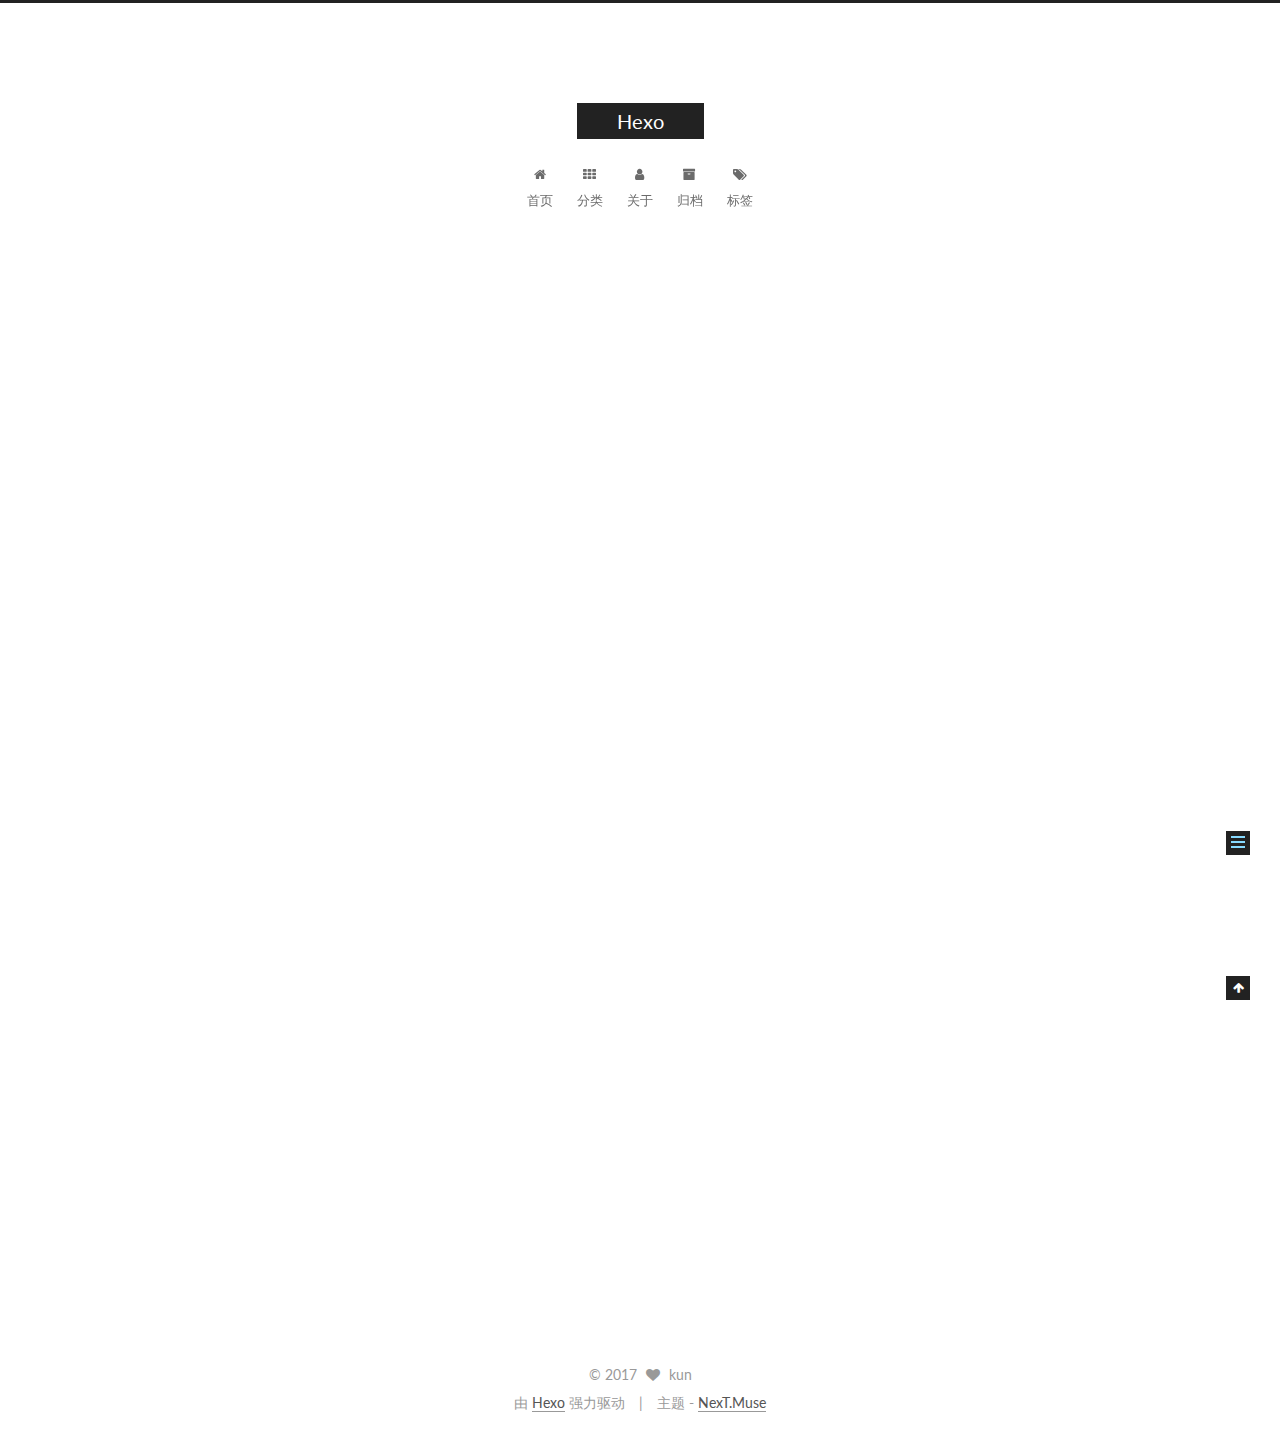
<file: 2017/05/01/学习搭建私人小博客/index.html>
<!doctype html>



  


<html class="theme-next muse use-motion" lang="zh-Hans">
<head>
  <meta charset="UTF-8"/>
<meta http-equiv="X-UA-Compatible" content="IE=edge" />
<meta name="viewport" content="width=device-width, initial-scale=1, maximum-scale=1"/>






<meta http-equiv="Cache-Control" content="no-transform" />
<meta http-equiv="Cache-Control" content="no-siteapp" />















  
  
  <link href="/lib/fancybox/source/jquery.fancybox.css?v=2.1.5" rel="stylesheet" type="text/css" />




  
  
  
  

  
    
    
  

  

  

  

  

  
    
    
    <link href="//fonts.googleapis.com/css?family=Lato:300,300italic,400,400italic,700,700italic&subset=latin,latin-ext" rel="stylesheet" type="text/css">
  






<link href="/lib/font-awesome/css/font-awesome.min.css?v=4.6.2" rel="stylesheet" type="text/css" />

<link href="/css/main.css?v=5.1.1" rel="stylesheet" type="text/css" />


  <meta name="keywords" content="Hexo, NexT" />








  <link rel="shortcut icon" type="image/x-icon" href="/favicon.ico?v=5.1.1" />






<meta name="description" content="尝试学习添加网易云音乐 123int main()&amp;#123;  return main();&amp;#125;">
<meta property="og:type" content="article">
<meta property="og:title" content="学习搭建私人小博客">
<meta property="og:url" content="http://yoursite.com/2017/05/01/学习搭建私人小博客/index.html">
<meta property="og:site_name" content="Hexo">
<meta property="og:description" content="尝试学习添加网易云音乐 123int main()&amp;#123;  return main();&amp;#125;">
<meta property="og:updated_time" content="2017-05-02T02:46:39.462Z">
<meta name="twitter:card" content="summary">
<meta name="twitter:title" content="学习搭建私人小博客">
<meta name="twitter:description" content="尝试学习添加网易云音乐 123int main()&amp;#123;  return main();&amp;#125;">



<script type="text/javascript" id="hexo.configurations">
  var NexT = window.NexT || {};
  var CONFIG = {
    root: '/',
    scheme: 'Muse',
    sidebar: {"position":"right","display":"always","offset":12,"offset_float":0,"b2t":false,"scrollpercent":false},
    fancybox: true,
    motion: true,
    duoshuo: {
      userId: '0',
      author: '博主'
    },
    algolia: {
      applicationID: '',
      apiKey: '',
      indexName: '',
      hits: {"per_page":10},
      labels: {"input_placeholder":"Search for Posts","hits_empty":"We didn't find any results for the search: ${query}","hits_stats":"${hits} results found in ${time} ms"}
    }
  };
</script>



  <link rel="canonical" href="http://yoursite.com/2017/05/01/学习搭建私人小博客/"/>





  <title>学习搭建私人小博客 | Hexo</title>
</head>

<body itemscope itemtype="http://schema.org/WebPage" lang="zh-Hans">

  














  
  
    
  

  <div class="container sidebar-position-right page-post-detail ">
    <div class="headband"></div>

    <header id="header" class="header" itemscope itemtype="http://schema.org/WPHeader">
      <div class="header-inner"><div class="site-brand-wrapper">
  <div class="site-meta ">
    

    <div class="custom-logo-site-title">
      <a href="/"  class="brand" rel="start">
        <span class="logo-line-before"><i></i></span>
        <span class="site-title">Hexo</span>
        <span class="logo-line-after"><i></i></span>
      </a>
    </div>
      
        <p class="site-subtitle"></p>
      
  </div>

  <div class="site-nav-toggle">
    <button>
      <span class="btn-bar"></span>
      <span class="btn-bar"></span>
      <span class="btn-bar"></span>
    </button>
  </div>
</div>

<nav class="site-nav">
  

  
    <ul id="menu" class="menu">
      
        
        <li class="menu-item menu-item-home">
          <a href="/" rel="section">
            
              <i class="menu-item-icon fa fa-fw fa-home"></i> <br />
            
            首页
          </a>
        </li>
      
        
        <li class="menu-item menu-item-categories">
          <a href="/categories" rel="section">
            
              <i class="menu-item-icon fa fa-fw fa-th"></i> <br />
            
            分类
          </a>
        </li>
      
        
        <li class="menu-item menu-item-about">
          <a href="/about" rel="section">
            
              <i class="menu-item-icon fa fa-fw fa-user"></i> <br />
            
            关于
          </a>
        </li>
      
        
        <li class="menu-item menu-item-archives">
          <a href="/archives" rel="section">
            
              <i class="menu-item-icon fa fa-fw fa-archive"></i> <br />
            
            归档
          </a>
        </li>
      
        
        <li class="menu-item menu-item-tags">
          <a href="/tags" rel="section">
            
              <i class="menu-item-icon fa fa-fw fa-tags"></i> <br />
            
            标签
          </a>
        </li>
      

      
    </ul>
  

  
</nav>



 </div>
    </header>

    <main id="main" class="main">
      <div class="main-inner">
        <div class="content-wrap">
          <div id="content" class="content">
            

  <div id="posts" class="posts-expand">
    

  

  
  
  

  <article class="post post-type-normal " itemscope itemtype="http://schema.org/Article">
    <link itemprop="mainEntityOfPage" href="http://yoursite.com/2017/05/01/学习搭建私人小博客/">

    <span hidden itemprop="author" itemscope itemtype="http://schema.org/Person">
      <meta itemprop="name" content="kun">
      <meta itemprop="description" content="">
      <meta itemprop="image" content="/images/quan.jpg">
    </span>

    <span hidden itemprop="publisher" itemscope itemtype="http://schema.org/Organization">
      <meta itemprop="name" content="Hexo">
    </span>

    
      <header class="post-header">

        
        
          <h1 class="post-title" itemprop="name headline">
            
            
              
                学习搭建私人小博客
              
            
          </h1>
        

        <div class="post-meta">
          <span class="post-time">
            
              <span class="post-meta-item-icon">
                <i class="fa fa-calendar-o"></i>
              </span>
              
                <span class="post-meta-item-text">发表于</span>
              
              <time title="创建于" itemprop="dateCreated datePublished" datetime="2017-05-01T21:45:39+08:00">
                2017-05-01
              </time>
            

            

            
          </span>

          

          
            
          

          
          

          

          

          

        </div>
      </header>
    

    <div class="post-body" itemprop="articleBody">

      
      

      
        <p>尝试学习<br>添加网易云音乐</p>
<p><iframe frameborder="no" border="0" marginwidth="0" marginheight="0" width="330" height="86" src="//music.163.com/outchain/player?type=2&id=22563394&auto=0&height=66"></iframe><br><figure class="highlight c"><table><tr><td class="gutter"><pre><div class="line">1</div><div class="line">2</div><div class="line">3</div></pre></td><td class="code"><pre><div class="line"><span class="function"><span class="keyword">int</span> <span class="title">main</span><span class="params">()</span></span>&#123;</div><div class="line">  <span class="keyword">return</span> main();</div><div class="line">&#125;</div></pre></td></tr></table></figure></p>
<embed height="415" width="544" quality="high" allowfullscreen="true" type="application/x-shockwave-flash" src="//static.hdslb.com/miniloader.swf" flashvars="aid=8032205&page=1" pluginspage="//www.adobe.com/shockwave/download/download.cgi?P1_Prod_Version=ShockwaveFlash">
      
    </div>

    <div>
      
        

      
    </div>

    <div>
      
        

      
    </div>

    <div>
      
        

      
    </div>

    <footer class="post-footer">
      

      
        
      

      

      
      
    </footer>
  </article>



    <div class="post-spread">
      
    </div>
  </div>


          </div>
          


          
  <div class="comments" id="comments">
    
  </div>


        </div>
        
          
  
  <div class="sidebar-toggle">
    <div class="sidebar-toggle-line-wrap">
      <span class="sidebar-toggle-line sidebar-toggle-line-first"></span>
      <span class="sidebar-toggle-line sidebar-toggle-line-middle"></span>
      <span class="sidebar-toggle-line sidebar-toggle-line-last"></span>
    </div>
  </div>

  <aside id="sidebar" class="sidebar">
    <div class="sidebar-inner">

      

      

      <section class="site-overview sidebar-panel sidebar-panel-active">
        <div class="site-author motion-element" itemprop="author" itemscope itemtype="http://schema.org/Person">
          <img class="site-author-image" itemprop="image"
               src="/images/quan.jpg"
               alt="kun" />
          <p class="site-author-name" itemprop="name">kun</p>
           
              <p class="site-description motion-element" itemprop="description"></p>
          
        </div>
        <nav class="site-state motion-element">

          
            <div class="site-state-item site-state-posts">
              <a href="/archives">
                <span class="site-state-item-count">1</span>
                <span class="site-state-item-name">日志</span>
              </a>
            </div>
          

          

          

        </nav>

        

        <div class="links-of-author motion-element">
          
        </div>

        
        

        
        

        


      </section>

      

      

    </div>
  </aside>


        
      </div>
    </main>

    <footer id="footer" class="footer">
      <div class="footer-inner">
        <div class="copyright" >
  
  &copy; 
  <span itemprop="copyrightYear">2017</span>
  <span class="with-love">
    <i class="fa fa-heart"></i>
  </span>
  <span class="author" itemprop="copyrightHolder">kun</span>
</div>


<div class="powered-by">
  由 <a class="theme-link" href="https://hexo.io">Hexo</a> 强力驱动
</div>

<div class="theme-info">
  主题 -
  <a class="theme-link" href="https://github.com/iissnan/hexo-theme-next">
    NexT.Muse
  </a>
</div>


        

        
      </div>
    </footer>

    
      <div class="back-to-top">
        <i class="fa fa-arrow-up"></i>
        
      </div>
    

  </div>

  

<script type="text/javascript">
  if (Object.prototype.toString.call(window.Promise) !== '[object Function]') {
    window.Promise = null;
  }
</script>









  












  
  <script type="text/javascript" src="/lib/jquery/index.js?v=2.1.3"></script>

  
  <script type="text/javascript" src="/lib/fastclick/lib/fastclick.min.js?v=1.0.6"></script>

  
  <script type="text/javascript" src="/lib/jquery_lazyload/jquery.lazyload.js?v=1.9.7"></script>

  
  <script type="text/javascript" src="/lib/velocity/velocity.min.js?v=1.2.1"></script>

  
  <script type="text/javascript" src="/lib/velocity/velocity.ui.min.js?v=1.2.1"></script>

  
  <script type="text/javascript" src="/lib/fancybox/source/jquery.fancybox.pack.js?v=2.1.5"></script>


  


  <script type="text/javascript" src="/js/src/utils.js?v=5.1.1"></script>

  <script type="text/javascript" src="/js/src/motion.js?v=5.1.1"></script>



  
  

  
  <script type="text/javascript" src="/js/src/scrollspy.js?v=5.1.1"></script>
<script type="text/javascript" src="/js/src/post-details.js?v=5.1.1"></script>



  


  <script type="text/javascript" src="/js/src/bootstrap.js?v=5.1.1"></script>



  


  




	





  





  





  






  





  

  

  

  

  

</body>
</html>
</file>
<file: css/main.css>
/* normalize.css v3.0.2 | MIT License | git.io/normalize */
html {
  font-family: sans-serif; /* 1 */
  -ms-text-size-adjust: 100%; /* 2 */
  -webkit-text-size-adjust: 100%; /* 2 */
}
body {
  margin: 0;
}
article,
aside,
details,
figcaption,
figure,
footer,
header,
hgroup,
main,
menu,
nav,
section,
summary {
  display: block;
}
audio,
canvas,
progress,
video {
  display: inline-block; /* 1 */
  vertical-align: baseline; /* 2 */
}
audio:not([controls]) {
  display: none;
  height: 0;
}
[hidden],
template {
  display: none;
}
a {
  background-color: transparent;
}
a:active,
a:hover {
  outline: 0;
}
abbr[title] {
  border-bottom: 1px dotted;
}
b,
strong {
  font-weight: bold;
}
dfn {
  font-style: italic;
}
h1 {
  font-size: 2em;
  margin: 0.67em 0;
}
mark {
  background: #ff0;
  color: #000;
}
small {
  font-size: 80%;
}
sub,
sup {
  font-size: 75%;
  line-height: 0;
  position: relative;
  vertical-align: baseline;
}
sup {
  top: -0.5em;
}
sub {
  bottom: -0.25em;
}
img {
  border: 0;
}
svg:not(:root) {
  overflow: hidden;
}
figure {
  margin: 1em 40px;
}
hr {
  -moz-box-sizing: content-box;
  box-sizing: content-box;
  height: 0;
}
pre {
  overflow: auto;
}
code,
kbd,
pre,
samp {
  font-family: monospace, monospace;
  font-size: 1em;
}
button,
input,
optgroup,
select,
textarea {
  color: inherit; /* 1 */
  font: inherit; /* 2 */
  margin: 0; /* 3 */
}
button {
  overflow: visible;
}
button,
select {
  text-transform: none;
}
button,
html input[type="button"],
input[type="reset"],
input[type="submit"] {
  -webkit-appearance: button; /* 2 */
  cursor: pointer; /* 3 */
}
button[disabled],
html input[disabled] {
  cursor: default;
}
button::-moz-focus-inner,
input::-moz-focus-inner {
  border: 0;
  padding: 0;
}
input {
  line-height: normal;
}
input[type="checkbox"],
input[type="radio"] {
  box-sizing: border-box; /* 1 */
  padding: 0; /* 2 */
}
input[type="number"]::-webkit-inner-spin-button,
input[type="number"]::-webkit-outer-spin-button {
  height: auto;
}
input[type="search"] {
  -webkit-appearance: textfield; /* 1 */
  -moz-box-sizing: content-box;
  -webkit-box-sizing: content-box; /* 2 */
  box-sizing: content-box;
}
input[type="search"]::-webkit-search-cancel-button,
input[type="search"]::-webkit-search-decoration {
  -webkit-appearance: none;
}
fieldset {
  border: 1px solid #c0c0c0;
  margin: 0 2px;
  padding: 0.35em 0.625em 0.75em;
}
legend {
  border: 0; /* 1 */
  padding: 0; /* 2 */
}
textarea {
  overflow: auto;
}
optgroup {
  font-weight: bold;
}
table {
  border-collapse: collapse;
  border-spacing: 0;
}
td,
th {
  padding: 0;
}
::selection {
  background: #262a30;
  color: #fff;
}
body {
  position: relative;
  font-family: 'Lato', "PingFang SC", "Microsoft YaHei", sans-serif;
  font-size: 14px;
  line-height: 2;
  color: #555;
  background: #fff;
}
@media (max-width: 767px) {
  body {
    padding-right: 0 !important;
  }
}
@media (min-width: 768px) and (max-width: 991px) {
  body {
    padding-right: 0 !important;
  }
}
@media (min-width: 1600px) {
  body {
    font-size: 16px;
  }
}
h1,
h2,
h3,
h4,
h5,
h6 {
  margin: 0;
  padding: 0;
  font-weight: bold;
  line-height: 1.5;
  font-family: 'Lato', "PingFang SC", "Microsoft YaHei", sans-serif;
}
h2,
h3,
h4,
h5,
h6 {
  margin: 20px 0 15px;
}
h1 {
  font-size: 22px;
}
@media (max-width: 767px) {
  h1 {
    font-size: 18px;
  }
}
h2 {
  font-size: 20px;
}
@media (max-width: 767px) {
  h2 {
    font-size: 16px;
  }
}
h3 {
  font-size: 18px;
}
@media (max-width: 767px) {
  h3 {
    font-size: 14px;
  }
}
h4 {
  font-size: 16px;
}
@media (max-width: 767px) {
  h4 {
    font-size: 12px;
  }
}
h5 {
  font-size: 14px;
}
@media (max-width: 767px) {
  h5 {
    font-size: 10px;
  }
}
h6 {
  font-size: 12px;
}
@media (max-width: 767px) {
  h6 {
    font-size: 8px;
  }
}
p {
  margin: 0 0 25px 0;
}
a {
  color: #555;
  text-decoration: none;
  border-bottom: 1px solid #999;
  word-wrap: break-word;
}
a:hover {
  color: #222;
  border-bottom-color: #222;
}
blockquote {
  margin: 0;
  padding: 0;
}
img {
  display: block;
  margin: auto;
  max-width: 100%;
  height: auto;
}
hr {
  margin: 40px 0;
  height: 3px;
  border: none;
  background-color: #ddd;
  background-image: repeating-linear-gradient(-45deg, #fff, #fff 4px, transparent 4px, transparent 8px);
}
blockquote {
  padding: 0 15px;
  color: #666;
  border-left: 4px solid #ddd;
}
blockquote cite::before {
  content: "-";
  padding: 0 5px;
}
dt {
  font-weight: 700;
}
dd {
  margin: 0;
  padding: 0;
}
.text-left {
  text-align: left;
}
.text-center {
  text-align: center;
}
.text-right {
  text-align: right;
}
.text-justify {
  text-align: justify;
}
.text-nowrap {
  white-space: nowrap;
}
.text-lowercase {
  text-transform: lowercase;
}
.text-uppercase {
  text-transform: uppercase;
}
.text-capitalize {
  text-transform: capitalize;
}
.center-block {
  display: block;
  margin-left: auto;
  margin-right: auto;
}
.clearfix:before,
.clearfix:after {
  content: " ";
  display: table;
}
.clearfix:after {
  clear: both;
}
.pullquote {
  width: 45%;
}
.pullquote.left {
  float: left;
  margin-left: 5px;
  margin-right: 10px;
}
.pullquote.right {
  float: right;
  margin-left: 10px;
  margin-right: 5px;
}
.affix.affix.affix {
  position: fixed;
}
.translation {
  margin-top: -20px;
  font-size: 14px;
  color: #999;
}
.scrollbar-measure {
  width: 100px;
  height: 100px;
  overflow: scroll;
  position: absolute;
  top: -9999px;
}
.use-motion .motion-element {
  opacity: 0;
}
table {
  margin: 20px 0;
  width: 100%;
  border-collapse: collapse;
  border-spacing: 0;
  border: 1px solid #ddd;
  font-size: 14px;
  table-layout: fixed;
  word-wrap: break-all;
}
table>tbody>tr:nth-of-type(odd) {
  background-color: #f9f9f9;
}
table>tbody>tr:hover {
  background-color: #f5f5f5;
}
caption,
th,
td {
  padding: 8px;
  text-align: left;
  vertical-align: middle;
  font-weight: normal;
}
th,
td {
  border-bottom: 3px solid #ddd;
  border-right: 1px solid #eee;
}
th {
  padding-bottom: 10px;
  font-weight: 700;
}
td {
  border-bottom-width: 1px;
}
html,
body {
  height: 100%;
}
.container {
  position: relative;
  min-height: 100%;
}
.header-inner {
  margin: 0 auto;
  padding: 100px 0 70px;
  width: 700px;
}
@media (min-width: 1600px) {
  .container .header-inner {
    width: 900px;
  }
}
.main {
  padding-bottom: 150px;
}
.main-inner {
  margin: 0 auto;
  width: 700px;
}
@media (min-width: 1600px) {
  .container .main-inner {
    width: 900px;
  }
}
.footer {
  position: absolute;
  left: 0;
  bottom: 0;
  width: 100%;
  min-height: 50px;
}
.footer-inner {
  box-sizing: border-box;
  margin: 20px auto;
  width: 700px;
}
@media (min-width: 1600px) {
  .container .footer-inner {
    width: 900px;
  }
}
pre,
.highlight {
  overflow: auto;
  margin: 20px 0;
  padding: 0;
  font-size: 13px;
  color: #4d4d4c;
  background: #f7f7f7;
  line-height: 1.6;
}
pre,
code {
  font-family: consolas, Menlo, "PingFang SC", "Microsoft YaHei", monospace;
}
code {
  padding: 2px 4px;
  word-wrap: break-word;
  color: #555;
  background: #eee;
  border-radius: 3px;
  font-size: 13px;
}
pre code {
  padding: 0;
  color: #4d4d4c;
  background: none;
  text-shadow: none;
}
.highlight {
  border-radius: 1px;
}
.highlight pre {
  border: none;
  margin: 0;
  padding: 10px 0;
}
.highlight table {
  margin: 0;
  width: auto;
  border: none;
}
.highlight td {
  border: none;
  padding: 0;
}
.highlight figcaption {
  font-size: 1em;
  color: #4d4d4c;
  line-height: 1em;
  margin-bottom: 1em;
}
.highlight figcaption:before,
.highlight figcaption:after {
  content: " ";
  display: table;
}
.highlight figcaption:after {
  clear: both;
}
.highlight figcaption a {
  float: right;
  color: #4d4d4c;
}
.highlight figcaption a:hover {
  border-bottom-color: #4d4d4c;
}
.highlight .gutter pre {
  padding-left: 10px;
  padding-right: 10px;
  color: #869194;
  text-align: right;
  background-color: #eff2f3;
}
.highlight .code pre {
  width: 100%;
  padding-left: 10px;
  padding-right: 10px;
  background-color: #f7f7f7;
}
.highlight .line {
  height: 20px;
}
.gutter {
  -webkit-user-select: none;
  -moz-user-select: none;
  -ms-user-select: none;
  user-select: none;
}
.gist table {
  width: auto;
}
.gist table td {
  border: none;
}
pre .deletion {
  background: #fdd;
}
pre .addition {
  background: #dfd;
}
pre .meta {
  color: #8959a8;
}
pre .comment {
  color: #8e908c;
}
pre .variable,
pre .attribute,
pre .tag,
pre .regexp,
pre .ruby .constant,
pre .xml .tag .title,
pre .xml .pi,
pre .xml .doctype,
pre .html .doctype,
pre .css .id,
pre .css .class,
pre .css .pseudo {
  color: #c82829;
}
pre .number,
pre .preprocessor,
pre .built_in,
pre .literal,
pre .params,
pre .constant,
pre .command {
  color: #f5871f;
}
pre .ruby .class .title,
pre .css .rules .attribute,
pre .string,
pre .value,
pre .inheritance,
pre .header,
pre .ruby .symbol,
pre .xml .cdata,
pre .special,
pre .number,
pre .formula {
  color: #718c00;
}
pre .title,
pre .css .hexcolor {
  color: #3e999f;
}
pre .function,
pre .python .decorator,
pre .python .title,
pre .ruby .function .title,
pre .ruby .title .keyword,
pre .perl .sub,
pre .javascript .title,
pre .coffeescript .title {
  color: #4271ae;
}
pre .keyword,
pre .javascript .function {
  color: #8959a8;
}
.full-image.full-image.full-image {
  border: none;
  max-width: 100%;
  width: auto;
  margin: 20px auto;
}
@media (min-width: 992px) {
  .full-image.full-image.full-image {
    max-width: none;
    width: 110%;
    margin: 25px -5%;
  }
}
.blockquote-center,
.page-home .post-type-quote blockquote,
.page-post-detail .post-type-quote blockquote {
  position: relative;
  margin: 40px 0;
  padding: 0;
  border-left: none;
  text-align: center;
}
.blockquote-center::before,
.page-home .post-type-quote blockquote::before,
.page-post-detail .post-type-quote blockquote::before,
.blockquote-center::after,
.page-home .post-type-quote blockquote::after,
.page-post-detail .post-type-quote blockquote::after {
  position: absolute;
  content: ' ';
  display: block;
  width: 100%;
  height: 24px;
  opacity: 0.2;
  background-repeat: no-repeat;
  background-position: 0 -6px;
  background-size: 22px 22px;
}
.blockquote-center::before,
.page-home .post-type-quote blockquote::before,
.page-post-detail .post-type-quote blockquote::before {
  top: -20px;
  background-image: url("../images/quote-l.svg");
  border-top: 1px solid #ccc;
}
.blockquote-center::after,
.page-home .post-type-quote blockquote::after,
.page-post-detail .post-type-quote blockquote::after {
  bottom: -20px;
  background-image: url("../images/quote-r.svg");
  border-bottom: 1px solid #ccc;
  background-position: 100% 8px;
}
.blockquote-center p,
.page-home .post-type-quote blockquote p,
.page-post-detail .post-type-quote blockquote p,
.blockquote-center div,
.page-home .post-type-quote blockquote div,
.page-post-detail .post-type-quote blockquote div {
  text-align: center;
}
.post .post-body .group-picture img {
  box-sizing: border-box;
  padding: 0 3px;
  border: none;
}
.post .group-picture-row {
  overflow: hidden;
  margin-top: 6px;
}
.post .group-picture-row:first-child {
  margin-top: 0;
}
.post .group-picture-column {
  float: left;
}
.page-post-detail .post-body .group-picture-column {
  float: none;
  margin-top: 10px;
  width: auto !important;
}
.page-post-detail .post-body .group-picture-column img {
  margin: 0 auto;
}
.page-archive .group-picture-container {
  overflow: hidden;
}
.page-archive .group-picture-row {
  float: left;
}
.page-archive .group-picture-row:first-child {
  margin-top: 6px;
}
.page-archive .group-picture-column {
  max-width: 150px;
  max-height: 150px;
}
.note {
  padding: 20px;
  margin: 20px 0;
  border: 1px solid #eee;
  border-left-width: 5px;
  border-radius: 3px;
}
.note h2,
.note h3,
.note h4,
.note h5,
.note h6 {
  margin-top: 0;
  margin-bottom: 5px;
}
.note p:last-child {
  margin-bottom: 0;
}
.note code {
  border-radius: 3px;
}
.note+.note {
  margin-top: -5px;
}
.default {
  border-left-color: #777;
}
.default h2,
.default h3,
.default h4,
.default h5,
.default h6 {
  color: #777;
}
.primary {
  border-left-color: #428bca;
}
.primary h2,
.primary h3,
.primary h4,
.primary h5,
.primary h6 {
  color: #428bca;
}
.success {
  border-left-color: #5cb85c;
}
.success h2,
.success h3,
.success h4,
.success h5,
.success h6 {
  color: #5cb85c;
}
.danger {
  border-left-color: #d9534f;
}
.danger h2,
.danger h3,
.danger h4,
.danger h5,
.danger h6 {
  color: #d9534f;
}
.warning {
  border-left-color: #f0ad4e;
}
.warning h2,
.warning h3,
.warning h4,
.warning h5,
.warning h6 {
  color: #f0ad4e;
}
.info {
  border-left-color: #5bc0de;
}
.info h2,
.info h3,
.info h4,
.info h5,
.info h6 {
  color: #5bc0de;
}
.btn {
  display: inline-block;
  padding: 0 20px;
  font-size: 14px;
  color: #fff;
  background: #222;
  border: 2px solid #222;
  text-decoration: none;
  border-radius: 0;
  transition-property: background-color;
  transition-duration: 0.2s;
  transition-timing-function: ease-in-out;
  transition-delay: 0s;
}
.btn:hover,
.post-button .btn:hover {
  border-color: #222;
  color: #222;
  background: #fff;
}
.btn-bar {
  display: block;
  width: 22px;
  height: 2px;
  background: #555;
  border-radius: 1px;
}
.btn-bar+.btn-bar {
  margin-top: 4px;
}
.pagination {
  margin: 120px 0 40px;
  text-align: center;
  border-top: 1px solid #eee;
}
.page-number-basic,
.pagination .prev,
.pagination .next,
.pagination .page-number,
.pagination .space {
  display: inline-block;
  position: relative;
  top: -1px;
  margin: 0 10px;
  padding: 0 10px;
  line-height: 30px;
}
@media (max-width: 767px) {
  .page-number-basic,
  .pagination .prev,
  .pagination .next,
  .pagination .page-number,
  .pagination .space {
    margin: 0 5px;
  }
}
.pagination .prev,
.pagination .next,
.pagination .page-number {
  border-bottom: 0;
  border-top: 1px solid #eee;
  transition-property: border-color;
  transition-duration: 0.2s;
  transition-timing-function: ease-in-out;
  transition-delay: 0s;
}
.pagination .prev:hover,
.pagination .next:hover,
.pagination .page-number:hover {
  border-top-color: #222;
}
.pagination .space {
  padding: 0;
  margin: 0;
}
.pagination .prev {
  margin-left: 0;
}
.pagination .next {
  margin-right: 0;
}
.pagination .page-number.current {
  color: #fff;
  background: #ccc;
  border-top-color: #ccc;
}
@media (max-width: 767px) {
  .pagination {
    border-top: none;
  }
  .pagination .prev,
  .pagination .next,
  .pagination .page-number {
    margin-bottom: 10px;
    border-top: 0;
    border-bottom: 1px solid #eee;
  }
  .pagination .prev:hover,
  .pagination .next:hover,
  .pagination .page-number:hover {
    border-bottom-color: #222;
  }
}
.comments {
  margin: 60px 20px 0;
}
.tag-cloud {
  text-align: center;
}
.tag-cloud a {
  display: inline-block;
  margin: 10px;
}
.back-to-top {
  box-sizing: border-box;
  position: fixed;
  bottom: -100px;
  right: 30px;
  z-index: 1050;
  padding: 0 6px;
  width: 24px;
  background: #222;
  font-size: 12px;
  opacity: 1;
  color: #fff;
  cursor: pointer;
  text-align: center;
  -webkit-transform: translateZ(0);
  transition-property: bottom;
  transition-duration: 0.2s;
  transition-timing-function: ease-in-out;
  transition-delay: 0s;
}
@media (max-width: 767px) {
  .back-to-top {
    display: none;
  }
}
@media (min-width: 768px) and (max-width: 991px) {
  .back-to-top {
    display: none;
  }
}
.back-to-top.back-to-top-on {
  bottom: 19px;
}
.header {
  background: transparent;
}
.header-inner {
  position: relative;
}
.headband {
  height: 3px;
  background: #222;
}
.site-meta {
  margin: 0;
  text-align: center;
}
@media (max-width: 767px) {
  .site-meta {
    text-align: center;
  }
}
.brand {
  position: relative;
  display: inline-block;
  padding: 0 40px;
  color: #fff;
  background: #222;
  border-bottom: none;
}
.brand:hover {
  color: #fff;
}
.logo {
  display: inline-block;
  margin-right: 5px;
  line-height: 36px;
  vertical-align: top;
}
.site-title {
  display: inline-block;
  vertical-align: top;
  line-height: 36px;
  font-size: 20px;
  font-weight: normal;
  font-family: 'Lato', "PingFang SC", "Microsoft YaHei", sans-serif;
}
.site-subtitle {
  margin-top: 10px;
  font-size: 13px;
  color: #999;
}
.use-motion .brand {
  opacity: 0;
}
.use-motion .logo,
.use-motion .site-title,
.use-motion .site-subtitle {
  opacity: 0;
  position: relative;
  top: -10px;
}
.site-nav-toggle {
  display: none;
  position: absolute;
  top: 10px;
  left: 10px;
}
@media (max-width: 767px) {
  .site-nav-toggle {
    display: block;
  }
}
.site-nav-toggle button {
  margin-top: 2px;
  padding: 9px 10px;
  background: transparent;
  border: none;
}
@media (max-width: 767px) {
  .site-nav {
    display: none;
    margin: 0 -10px;
    padding: 0 10px;
    clear: both;
    border-top: 1px solid #ddd;
  }
}
@media (min-width: 768px) and (max-width: 991px) {
  .site-nav {
    display: block !important;
  }
}
@media (min-width: 992px) {
  .site-nav {
    display: block !important;
  }
}
.menu {
  margin-top: 20px;
  padding-left: 0;
  text-align: center;
}
.menu .menu-item {
  display: inline-block;
  margin: 0 10px;
  list-style: none;
}
@media screen and (max-width: 767px) {
  .menu .menu-item {
    margin-top: 10px;
  }
}
.menu .menu-item a {
  display: block;
  font-size: 13px;
  line-height: inherit;
  border-bottom: 1px solid transparent;
  transition-property: border-color;
  transition-duration: 0.2s;
  transition-timing-function: ease-in-out;
  transition-delay: 0s;
}
.menu .menu-item a:hover {
  border-bottom-color: #222;
}
.menu .menu-item .fa {
  margin-right: 5px;
}
.use-motion .menu-item {
  opacity: 0;
}
.post-body {
  font-family: 'Lato', "PingFang SC", "Microsoft YaHei", sans-serif;
}
@media (max-width: 767px) {
  .post-body {
    word-break: break-word;
  }
}
.post-body .fancybox img {
  display: block !important;
  margin: 0 auto;
  cursor: pointer;
  cursor: zoom-in;
  cursor: -webkit-zoom-in;
}
.post-body .image-caption,
.post-body .figure .caption {
  margin: 10px auto 15px;
  text-align: center;
  font-size: 14px;
  color: #999;
  font-weight: bold;
  line-height: 1;
}
.post-sticky-flag {
  display: inline-block;
  font-size: 16px;
  -ms-transform: rotate(30deg);
  -webkit-transform: rotate(30deg);
  -moz-transform: rotate(30deg);
  -ms-transform: rotate(30deg);
  -o-transform: rotate(30deg);
  transform: rotate(30deg);
}
.posts-expand {
  padding-top: 40px;
}
@media (max-width: 767px) {
  .posts-expand {
    margin: 0 20px;
  }
  .post-body pre {
    padding: 10px;
  }
  .post-body pre .gutter pre {
    padding-right: 10px;
  }
  .post-body .highlight {
    margin-left: 0px;
    margin-right: 0px;
    padding: 0;
  }
  .post-body .highlight .gutter pre {
    padding-right: 10px;
  }
}
@media (min-width: 992px) {
  .posts-expand .post-body {
    text-align: justify;
  }
}
.posts-expand .post-body h2,
.posts-expand .post-body h3,
.posts-expand .post-body h4,
.posts-expand .post-body h5,
.posts-expand .post-body h6 {
  padding-top: 10px;
}
.posts-expand .post-body h2 .header-anchor,
.posts-expand .post-body h3 .header-anchor,
.posts-expand .post-body h4 .header-anchor,
.posts-expand .post-body h5 .header-anchor,
.posts-expand .post-body h6 .header-anchor {
  float: right;
  margin-left: 10px;
  color: #ccc;
  border-bottom-style: none;
  visibility: hidden;
}
.posts-expand .post-body h2 .header-anchor:hover,
.posts-expand .post-body h3 .header-anchor:hover,
.posts-expand .post-body h4 .header-anchor:hover,
.posts-expand .post-body h5 .header-anchor:hover,
.posts-expand .post-body h6 .header-anchor:hover {
  color: inherit;
}
.posts-expand .post-body h2:hover .header-anchor,
.posts-expand .post-body h3:hover .header-anchor,
.posts-expand .post-body h4:hover .header-anchor,
.posts-expand .post-body h5:hover .header-anchor,
.posts-expand .post-body h6:hover .header-anchor {
  visibility: visible;
}
.posts-expand .post-body ul li {
  list-style: circle;
}
.posts-expand .post-body img {
  box-sizing: border-box;
  margin: auto;
  padding: 3px;
  border: 1px solid #ddd;
}
.posts-expand .fancybox img {
  margin: 0 auto;
}
@media (max-width: 767px) {
  .posts-collapse {
    margin: 0 20px;
  }
  .posts-collapse .post-title,
  .posts-collapse .post-meta {
    display: block;
    width: auto;
    text-align: left;
  }
}
.posts-collapse {
  position: relative;
  z-index: 1010;
  margin-left: 55px;
}
.posts-collapse::after {
  content: " ";
  position: absolute;
  top: 20px;
  left: 0;
  margin-left: -2px;
  width: 4px;
  height: 100%;
  background: #f5f5f5;
  z-index: -1;
}
@media (max-width: 767px) {
  .posts-collapse {
    margin: 0 20px;
  }
}
.posts-collapse .collection-title {
  position: relative;
  margin: 60px 0;
}
.posts-collapse .collection-title h2 {
  margin-left: 20px;
}
.posts-collapse .collection-title small {
  color: #bbb;
}
.posts-collapse .collection-title::before {
  content: " ";
  position: absolute;
  left: 0;
  top: 50%;
  margin-left: -4px;
  margin-top: -4px;
  width: 8px;
  height: 8px;
  background: #bbb;
  border-radius: 50%;
}
.posts-collapse .post {
  margin: 30px 0;
}
.posts-collapse .post-header {
  position: relative;
  transition-duration: 0.2s;
  transition-timing-function: ease-in-out;
  transition-delay: 0s;
  transition-property: border;
  border-bottom: 1px dashed #ccc;
}
.posts-collapse .post-header::before {
  content: " ";
  position: absolute;
  left: 0;
  top: 12px;
  width: 6px;
  height: 6px;
  margin-left: -4px;
  background: #bbb;
  border-radius: 50%;
  border: 1px solid #fff;
  transition-duration: 0.2s;
  transition-timing-function: ease-in-out;
  transition-delay: 0s;
  transition-property: background;
}
.posts-collapse .post-header:hover {
  border-bottom-color: #666;
}
.posts-collapse .post-header:hover::before {
  background: #222;
}
.posts-collapse .post-meta {
  position: absolute;
  font-size: 12px;
  left: 20px;
  top: 5px;
}
.posts-collapse .post-comments-count {
  display: none;
}
.posts-collapse .post-title {
  margin-left: 60px;
  font-size: 16px;
  font-weight: normal;
  line-height: inherit;
}
.posts-collapse .post-title::after {
  margin-left: 3px;
  opacity: 0.6;
}
.posts-collapse .post-title a {
  color: #666;
  border-bottom: none;
}
.page-home .post-type-quote .post-header,
.page-post-detail .post-type-quote .post-header,
.page-home .post-type-quote .post-tags,
.page-post-detail .post-type-quote .post-tags {
  display: none;
}
.posts-expand .post-title {
  font-size: 26px;
  text-align: center;
  word-break: break-word;
  font-weight: 400;
}
@media (max-width: 767px) {
  .posts-expand .post-title {
    font-size: 22px;
  }
}
.posts-expand .post-title-link {
  display: inline-block;
  position: relative;
  color: #555;
  border-bottom: none;
  line-height: 1.2;
  vertical-align: top;
}
.posts-expand .post-title-link::before {
  content: "";
  position: absolute;
  width: 100%;
  height: 2px;
  bottom: 0;
  left: 0;
  background-color: #000;
  visibility: hidden;
  -webkit-transform: scaleX(0);
  -moz-transform: scaleX(0);
  -ms-transform: scaleX(0);
  -o-transform: scaleX(0);
  transform: scaleX(0);
  transition-duration: 0.2s;
  transition-timing-function: ease-in-out;
  transition-delay: 0s;
}
.posts-expand .post-title-link:hover::before {
  visibility: visible;
  -webkit-transform: scaleX(1);
  -moz-transform: scaleX(1);
  -ms-transform: scaleX(1);
  -o-transform: scaleX(1);
  transform: scaleX(1);
}
.posts-expand .post-title-link .fa {
  font-size: 16px;
}
.posts-expand .post-meta {
  margin: 3px 0 60px 0;
  color: #999;
  font-family: 'Lato', "PingFang SC", "Microsoft YaHei", sans-serif;
  font-size: 12px;
  text-align: center;
}
.posts-expand .post-meta .post-category-list {
  display: inline-block;
  margin: 0;
  padding: 3px;
}
.posts-expand .post-meta .post-category-list-link {
  color: #999;
}
.posts-expand .post-meta .post-description {
  font-size: 14px;
  margin-top: 2px;
}
.post-wordcount {
  display: inline-block;
}
.post-meta-divider {
  margin: 0 0.5em;
}
.post-meta-item-icon {
  margin-right: 3px;
}
@media (min-width: 768px) and (max-width: 991px) {
  .post-meta-item-icon {
    display: inline-block;
  }
}
@media (max-width: 767px) {
  .post-meta-item-icon {
    display: inline-block;
  }
}
@media (min-width: 768px) and (max-width: 991px) {
  .post-meta-item-text {
    display: none;
  }
}
@media (max-width: 767px) {
  .post-meta-item-text {
    display: none;
  }
}
@media (max-width: 767px) {
  .posts-expand .post-comments-count {
    display: none;
  }
}
.social-like {
  font-size: 14px;
  height: 20px;
  text-align: center;
  border-top: 1px solid #eee;
  padding-top: 9px;
  margin-top: 45px;
  display: flex;
  justify-content: center;
}
.vk_like {
  width: 85px;
  height: 21px;
  padding-top: 7px;
  align-self: center;
}
.fb_like {
  height: 30px;
  align-self: center;
}
.post-button {
  margin-top: 50px;
}
.post-button .btn {
  color: #fff;
  font-size: 14px;
  background: #222;
  border-radius: 0;
  line-height: 2;
  margin: 0 4px 8px 4px;
}
.post-button .fa-fw {
  width: 1.285714285714286em;
  text-align: left;
}
.posts-expand .post-tags {
  margin-top: 40px;
  text-align: center;
}
.posts-expand .post-tags a {
  display: inline-block;
  margin-right: 10px;
  font-size: 13px;
}
.post-nav {
  display: table;
  margin-top: 15px;
  width: 100%;
  border-top: 1px solid #eee;
}
.post-nav-divider {
  display: table-cell;
  width: 10%;
}
.post-nav-item {
  display: table-cell;
  padding: 10px 0 0 0;
  width: 45%;
  vertical-align: top;
}
.post-nav-item a {
  position: relative;
  display: block;
  line-height: 25px;
  font-size: 14px;
  color: #555;
  border-bottom: none;
}
.post-nav-item a:hover {
  color: #222;
  border-bottom: none;
}
.post-nav-item a:active {
  top: 2px;
}
.post-nav-item .fa {
  position: absolute;
  top: 8px;
  left: 0;
  font-size: 12px;
}
.post-nav-next a {
  padding-left: 15px;
}
.post-nav-prev {
  text-align: right;
}
.post-nav-prev a {
  padding-right: 15px;
}
.post-nav-prev .fa {
  right: 0;
  left: auto;
}
.posts-expand .post-eof {
  display: block;
  margin: 80px auto 60px;
  width: 8%;
  height: 1px;
  background: #ccc;
  text-align: center;
}
.post:last-child .post-eof.post-eof.post-eof {
  display: none;
}
.post-gallery {
  display: table;
  table-layout: fixed;
  width: 100%;
  border-collapse: separate;
}
.post-gallery-row {
  display: table-row;
}
.post-gallery .post-gallery-img {
  display: table-cell;
  text-align: center;
  vertical-align: middle;
  border: none;
}
.post-gallery .post-gallery-img img {
  max-width: 100%;
  max-height: 100%;
  border: none;
}
.fancybox-close,
.fancybox-close:hover {
  border: none;
}
.sidebar {
  position: fixed;
  right: 0;
  top: 0;
  bottom: 0;
  width: 0;
  z-index: 1040;
  box-shadow: inset 0 2px 6px #000;
  background: #222;
  -webkit-transform: translateZ(0);
}
.sidebar a {
  color: #999;
  border-bottom-color: #555;
}
.sidebar a:hover {
  color: #eee;
}
@media (min-width: 768px) and (max-width: 991px) {
  .sidebar {
    display: none !important;
  }
}
@media (max-width: 767px) {
  .sidebar {
    display: none !important;
  }
}
.sidebar-inner {
  position: relative;
  padding: 20px 10px;
  color: #999;
  text-align: center;
}
.sidebar-toggle {
  position: fixed;
  right: 30px;
  bottom: 45px;
  width: 14px;
  height: 14px;
  padding: 5px;
  background: #222;
  line-height: 0;
  z-index: 1050;
  cursor: pointer;
  -webkit-transform: translateZ(0);
}
@media (min-width: 768px) and (max-width: 991px) {
  .sidebar-toggle {
    display: none;
  }
}
@media (max-width: 767px) {
  .sidebar-toggle {
    display: none;
  }
}
.sidebar-toggle-line {
  position: relative;
  display: inline-block;
  vertical-align: top;
  height: 2px;
  width: 100%;
  background: #fff;
  margin-top: 3px;
}
.sidebar-toggle-line:first-child {
  margin-top: 0;
}
.site-author-image {
  display: block;
  margin: 0 auto;
  padding: 2px;
  max-width: 96px;
  height: auto;
  border: 2px solid #333;
}
.site-author-name {
  margin: 5px 0 0;
  text-align: center;
  color: #f5f5f5;
  font-weight: normal;
}
.site-description {
  margin-top: 5px;
  text-align: center;
  font-size: 14px;
  color: #999;
}
.site-state {
  overflow: hidden;
  line-height: 1.4;
  white-space: nowrap;
  text-align: center;
}
.site-state-item {
  display: inline-block;
  padding: 0 15px;
  border-left: 1px solid #333;
}
.site-state-item:first-child {
  border-left: none;
}
.site-state-item a {
  border-bottom: none;
}
.site-state-item-count {
  display: block;
  text-align: center;
  color: inherit;
  font-weight: 600;
  font-size: 18px;
}
.site-state-item-name {
  font-size: 13px;
  color: inherit;
}
.feed-link {
  margin-top: 20px;
}
.feed-link a {
  display: inline-block;
  padding: 0 15px;
  color: #fc6423;
  border: 1px solid #fc6423;
  border-radius: 4px;
}
.feed-link a i {
  color: #fc6423;
  font-size: 14px;
}
.feed-link a:hover {
  color: #fff;
  background: #fc6423;
}
.feed-link a:hover i {
  color: #fff;
}
.links-of-author {
  margin-top: 20px;
}
.links-of-author a {
  display: inline-block;
  vertical-align: middle;
  margin-right: 10px;
  margin-bottom: 10px;
  border-bottom-color: #555;
  font-size: 13px;
}
.links-of-author a:before {
  display: inline-block;
  vertical-align: middle;
  margin-right: 3px;
  content: " ";
  width: 4px;
  height: 4px;
  border-radius: 50%;
  background: #ac40f1;
}
.links-of-blogroll {
  font-size: 13px;
}
.links-of-blogroll-title {
  margin-top: 20px;
  font-size: 14px;
  font-weight: 600;
}
.links-of-blogroll-list {
  margin: 0;
  padding: 0;
  list-style: none;
}
.links-of-blogroll-item {
  padding: 2px 10px;
}
.sidebar-nav {
  margin: 0 0 20px;
  padding-left: 0;
}
.sidebar-nav li {
  display: inline-block;
  cursor: pointer;
  border-bottom: 1px solid transparent;
  font-size: 14px;
  color: #555;
}
.sidebar-nav li:hover {
  color: #f5f5f5;
}
.page-post-detail .sidebar-nav-toc {
  padding: 0 5px;
}
.page-post-detail .sidebar-nav-overview {
  margin-left: 10px;
}
.sidebar-nav .sidebar-nav-active {
  color: #87daff;
  border-bottom-color: #87daff;
}
.sidebar-nav .sidebar-nav-active:hover {
  color: #87daff;
}
.sidebar-panel {
  display: none;
}
.sidebar-panel-active {
  display: block;
}
.post-toc-empty {
  font-size: 14px;
  color: #666;
}
.post-toc-wrap {
  overflow: hidden;
}
.post-toc {
  overflow: auto;
}
.post-toc ol {
  margin: 0;
  padding: 0 2px 5px 10px;
  text-align: left;
  list-style: none;
  font-size: 14px;
}
.post-toc ol > ol {
  padding-left: 0;
}
.post-toc ol a {
  transition-duration: 0.2s;
  transition-timing-function: ease-in-out;
  transition-delay: 0s;
  transition-property: all;
  color: #999;
  border-bottom-color: #555;
}
.post-toc ol a:hover {
  color: #ccc;
  border-bottom-color: #ccc;
}
.post-toc .nav-item {
  overflow: hidden;
  text-overflow: ellipsis;
  white-space: nowrap;
  line-height: 1.8;
}
.post-toc .nav .nav-child {
  display: none;
}
.post-toc .nav .active > .nav-child {
  display: block;
}
.post-toc .nav .active-current > .nav-child {
  display: block;
}
.post-toc .nav .active-current > .nav-child > .nav-item {
  display: block;
}
.post-toc .nav .active > a {
  color: #87daff;
  border-bottom-color: #87daff;
}
.post-toc .nav .active-current > a {
  color: #87daff;
}
.post-toc .nav .active-current > a:hover {
  color: #87daff;
}
.footer {
  font-size: 14px;
  color: #999;
}
.footer img {
  border: none;
}
.footer-inner {
  text-align: center;
}
.with-love {
  display: inline-block;
  margin: 0 5px;
}
.powered-by,
.theme-info {
  display: inline-block;
}
.powered-by {
  margin-right: 10px;
}
.powered-by::after {
  content: "|";
  padding-left: 10px;
}
.cc-license {
  margin-top: 10px;
  text-align: center;
}
.cc-license .cc-opacity {
  opacity: 0.7;
  border-bottom: none;
}
.cc-license .cc-opacity:hover {
  opacity: 0.9;
}
.cc-license img {
  display: inline-block;
}
.theme-next #ds-thread #ds-reset {
  color: #555;
}
.theme-next #ds-thread #ds-reset .ds-replybox {
  margin-bottom: 30px;
}
.theme-next #ds-thread #ds-reset .ds-replybox .ds-avatar,
.theme-next #ds-reset .ds-avatar img {
  box-shadow: none;
}
.theme-next #ds-thread #ds-reset .ds-textarea-wrapper {
  border-color: #c7d4e1;
  background: none;
  border-top-right-radius: 3px;
  border-top-left-radius: 3px;
}
.theme-next #ds-thread #ds-reset .ds-textarea-wrapper textarea {
  height: 60px;
}
.theme-next #ds-reset .ds-rounded-top {
  border-radius: 0;
}
.theme-next #ds-thread #ds-reset .ds-post-toolbar {
  box-sizing: border-box;
  border: 1px solid #c7d4e1;
  background: #f6f8fa;
}
.theme-next #ds-thread #ds-reset .ds-post-options {
  height: 40px;
  border: none;
  background: none;
}
.theme-next #ds-thread #ds-reset .ds-toolbar-buttons {
  top: 11px;
}
.theme-next #ds-thread #ds-reset .ds-sync {
  top: 5px;
}
.theme-next #ds-thread #ds-reset .ds-post-button {
  top: 4px;
  right: 5px;
  width: 90px;
  height: 30px;
  border: 1px solid #c5ced7;
  border-radius: 3px;
  background-image: linear-gradient(#fbfbfc, #f5f7f9);
  color: #60676d;
}
.theme-next #ds-thread #ds-reset .ds-post-button:hover {
  background-position: 0 -30px;
  color: #60676d;
}
.theme-next #ds-thread #ds-reset .ds-comments-info {
  padding: 10px 0;
}
.theme-next #ds-thread #ds-reset .ds-sort {
  display: none;
}
.theme-next #ds-thread #ds-reset li.ds-tab a.ds-current {
  border: none;
  background: #f6f8fa;
  color: #60676d;
}
.theme-next #ds-thread #ds-reset li.ds-tab a.ds-current:hover {
  background-color: #e9f0f7;
  color: #60676d;
}
.theme-next #ds-thread #ds-reset li.ds-tab a {
  border-radius: 2px;
  padding: 5px;
}
.theme-next #ds-thread #ds-reset .ds-login-buttons p {
  color: #999;
  line-height: 36px;
}
.theme-next #ds-thread #ds-reset .ds-login-buttons .ds-service-list li {
  height: 28px;
}
.theme-next #ds-thread #ds-reset .ds-service-list a {
  background: none;
  padding: 5px;
  border: 1px solid;
  border-radius: 3px;
  text-align: center;
}
.theme-next #ds-thread #ds-reset .ds-service-list a:hover {
  color: #fff;
  background: #666;
}
.theme-next #ds-thread #ds-reset .ds-service-list .ds-weibo {
  color: #fc9b00;
  border-color: #fc9b00;
}
.theme-next #ds-thread #ds-reset .ds-service-list .ds-weibo:hover {
  background: #fc9b00;
}
.theme-next #ds-thread #ds-reset .ds-service-list .ds-qq {
  color: #60a3ec;
  border-color: #60a3ec;
}
.theme-next #ds-thread #ds-reset .ds-service-list .ds-qq:hover {
  background: #60a3ec;
}
.theme-next #ds-thread #ds-reset .ds-service-list .ds-renren {
  color: #2e7ac4;
  border-color: #2e7ac4;
}
.theme-next #ds-thread #ds-reset .ds-service-list .ds-renren:hover {
  background: #2e7ac4;
}
.theme-next #ds-thread #ds-reset .ds-service-list .ds-douban {
  color: #37994c;
  border-color: #37994c;
}
.theme-next #ds-thread #ds-reset .ds-service-list .ds-douban:hover {
  background: #37994c;
}
.theme-next #ds-thread #ds-reset .ds-service-list .ds-kaixin {
  color: #fef20d;
  border-color: #fef20d;
}
.theme-next #ds-thread #ds-reset .ds-service-list .ds-kaixin:hover {
  background: #fef20d;
}
.theme-next #ds-thread #ds-reset .ds-service-list .ds-netease {
  color: #f00;
  border-color: #f00;
}
.theme-next #ds-thread #ds-reset .ds-service-list .ds-netease:hover {
  background: #f00;
}
.theme-next #ds-thread #ds-reset .ds-service-list .ds-sohu {
  color: #ffcb05;
  border-color: #ffcb05;
}
.theme-next #ds-thread #ds-reset .ds-service-list .ds-sohu:hover {
  background: #ffcb05;
}
.theme-next #ds-thread #ds-reset .ds-service-list .ds-baidu {
  color: #2831e0;
  border-color: #2831e0;
}
.theme-next #ds-thread #ds-reset .ds-service-list .ds-baidu:hover {
  background: #2831e0;
}
.theme-next #ds-thread #ds-reset .ds-service-list .ds-google {
  color: #166bec;
  border-color: #166bec;
}
.theme-next #ds-thread #ds-reset .ds-service-list .ds-google:hover {
  background: #166bec;
}
.theme-next #ds-thread #ds-reset .ds-service-list .ds-weixin {
  color: #00ce0d;
  border-color: #00ce0d;
}
.theme-next #ds-thread #ds-reset .ds-service-list .ds-weixin:hover {
  background: #00ce0d;
}
.theme-next #ds-thread #ds-reset .ds-service-list .ds-more-services {
  border: none;
}
.theme-next #ds-thread #ds-reset .ds-service-list .ds-more-services:hover {
  background: none;
}
.theme-next #ds-reset .duoshuo-ua-admin {
  display: inline-block;
  color: #f00;
}
.theme-next #ds-reset .duoshuo-ua-platform,
.theme-next #ds-reset .duoshuo-ua-browser {
  color: #ccc;
}
.theme-next #ds-reset .duoshuo-ua-platform .fa,
.theme-next #ds-reset .duoshuo-ua-browser .fa {
  display: inline-block;
  margin-right: 3px;
}
.theme-next #ds-reset .duoshuo-ua-separator {
  display: inline-block;
  margin-left: 5px;
}
.theme-next .this_ua {
  background-color: #ccc !important;
  border-radius: 4px;
  padding: 0 5px !important;
  margin: 1px 1px !important;
  border: 1px solid #bbb !important;
  color: #fff;
  display: inline-block !important;
}
.theme-next .this_ua.admin {
  background-color: #d9534f !important;
  border-color: #d9534f !important;
}
.theme-next .this_ua.platform.iOS,
.theme-next .this_ua.platform.Mac,
.theme-next .this_ua.platform.Windows {
  background-color: #39b3d7 !important;
  border-color: #46b8da !important;
}
.theme-next .this_ua.platform.Linux {
  background-color: #3a3a3a !important;
  border-color: #1f1f1f !important;
}
.theme-next .this_ua.platform.Android {
  background-color: #00c47d !important;
  border-color: #01b171 !important;
}
.theme-next .this_ua.browser.Mobile,
.theme-next .this_ua.browser.Chrome {
  background-color: #5cb85c !important;
  border-color: #4cae4c !important;
}
.theme-next .this_ua.browser.Firefox {
  background-color: #f0ad4e !important;
  border-color: #eea236 !important;
}
.theme-next .this_ua.browser.Maxthon,
.theme-next .this_ua.browser.IE {
  background-color: #428bca !important;
  border-color: #357ebd !important;
}
.theme-next .this_ua.browser.baidu,
.theme-next .this_ua.browser.UCBrowser,
.theme-next .this_ua.browser.Opera {
  background-color: #d9534f !important;
  border-color: #d43f3a !important;
}
.theme-next .this_ua.browser.Android,
.theme-next .this_ua.browser.QQBrowser {
  background-color: #78ace9 !important;
  border-color: #4cae4c !important;
}
.cloud-tie-wrapper img {
  display: inline-block;
}
.cloud-tie-wrapper .total-txt {
  font-size: 1em !important;
}
.cloud-tie-join-count .join-count {
  color: #555 !important;
  font-size: inherit !important;
  margin: 0 !important;
}
.post-spread {
  margin-top: 20px;
  text-align: center;
}
.jiathis_style {
  display: inline-block;
}
.jiathis_style a {
  border: none;
}
.fa {
  font-family: FontAwesome !important;
}
.post-spread {
  margin-top: 20px;
  text-align: center;
}
.bdshare-slide-button-box a {
  border: none;
}
.bdsharebuttonbox {
  display: inline-block;
}
.bdsharebuttonbox a {
  border: none;
}
.local-search-pop-overlay {
  position: fixed;
  width: 100%;
  height: 100%;
  top: 0;
  left: 0;
  z-index: 2080;
  background-color: rgba(0,0,0,0.3);
}
.local-search-popup {
  display: none;
  position: fixed;
  top: 10%;
  left: 50%;
  margin-left: -350px;
  width: 700px;
  height: 80%;
  padding: 0;
  background: #fff;
  color: #333;
  z-index: 9999;
  border-radius: 5px;
}
@media (max-width: 767px) {
  .local-search-popup {
    padding: 0;
    top: 0;
    left: 0;
    margin: 0;
    width: 100%;
    height: 100%;
    border-radius: 0;
  }
}
.local-search-popup ul.search-result-list {
  padding: 0;
  margin: 0 5px;
}
.local-search-popup p.search-result {
  border-bottom: 1px dashed #ccc;
  padding: 5px 0;
}
.local-search-popup a.search-result-title {
  font-weight: bold;
  font-size: 16px;
}
.local-search-popup .search-keyword {
  border-bottom: 1px dashed #f00;
  font-weight: bold;
  color: #f00;
}
.local-search-popup .local-search-header {
  padding: 5px;
  height: 36px;
  background: #f5f5f5;
  border-top-left-radius: 5px;
  border-top-right-radius: 5px;
}
.local-search-popup #local-search-result {
  overflow: auto;
  position: relative;
  padding: 5px 25px;
  height: calc(100% - 55px);
}
.local-search-popup .local-search-input-wrapper {
  display: inline-block;
  width: calc(100% - 90px);
  height: 36px;
  line-height: 36px;
  padding: 0 5px;
}
.local-search-popup .local-search-input-wrapper input {
  padding: 8px 0;
  height: 20px;
  display: block;
  width: 100%;
  outline: none;
  border: none;
  background: transparent;
  vertical-align: middle;
}
.local-search-popup .search-icon,
.local-search-popup .popup-btn-close {
  display: inline-block;
  font-size: 18px;
  color: #999;
  height: 36px;
  width: 18px;
  padding-left: 10px;
  padding-right: 10px;
}
.local-search-popup .search-icon {
  float: left;
}
.local-search-popup .popup-btn-close {
  border-left: 1px solid #eee;
  float: right;
  cursor: pointer;
}
.local-search-popup #no-result {
  position: absolute;
  left: 50%;
  top: 50%;
  -webkit-transform: translate(-50%, -50%);
  -webkit-transform: translate(-50%, -50%);
  -moz-transform: translate(-50%, -50%);
  -ms-transform: translate(-50%, -50%);
  -o-transform: translate(-50%, -50%);
  transform: translate(-50%, -50%);
  color: #ccc;
}
.site-uv,
.site-pv,
.page-pv {
  display: inline-block;
}
.site-uv .busuanzi-value,
.site-pv .busuanzi-value,
.page-pv .busuanzi-value {
  margin: 0 5px;
}
.site-uv {
  margin-right: 10px;
}
.site-uv::after {
  content: "|";
  padding-left: 10px;
}
.use-motion .post {
  opacity: 0;
}
.page-archive .archive-page-counter {
  position: relative;
  top: 3px;
  left: 20px;
}
@media (max-width: 767px) {
  .page-archive .archive-page-counter {
    top: 5px;
  }
}
.page-archive .posts-collapse .archive-move-on {
  position: absolute;
  top: 11px;
  left: 0;
  margin-left: -6px;
  width: 10px;
  height: 10px;
  opacity: 0.5;
  background: #555;
  border: 1px solid #fff;
  border-radius: 50%;
}
.category-all-page .category-all-title {
  text-align: center;
}
.category-all-page .category-all {
  margin-top: 20px;
}
.category-all-page .category-list {
  margin: 0;
  padding: 0;
  list-style: none;
}
.category-all-page .category-list-item {
  margin: 5px 10px;
}
.category-all-page .category-list-count {
  color: #bbb;
}
.category-all-page .category-list-count:before {
  display: inline;
  content: " (";
}
.category-all-page .category-list-count:after {
  display: inline;
  content: ") ";
}
.category-all-page .category-list-child {
  padding-left: 10px;
}
#schedule ul#event-list {
  padding-left: 30px;
}
#schedule ul#event-list hr {
  margin: 20px 0 45px 0 !important;
  background: #222;
}
#schedule ul#event-list hr:after {
  display: inline-block;
  content: 'NOW';
  background: #222;
  color: #fff;
  font-weight: bold;
  text-align: right;
  padding: 0 5px;
}
#schedule ul#event-list li.event {
  margin: 20px 0px;
  background: #f9f9f9;
  padding-left: 10px;
  min-height: 40px;
}
#schedule ul#event-list li.event h2.event-summary {
  margin: 0;
  padding-bottom: 3px;
}
#schedule ul#event-list li.event h2.event-summary:before {
  display: inline-block;
  font-family: FontAwesome;
  font-size: 8px;
  content: '\f111';
  vertical-align: middle;
  margin-right: 25px;
  color: #bbb;
}
#schedule ul#event-list li.event span.event-relative-time {
  display: inline-block;
  font-size: 12px;
  font-weight: 400;
  padding-left: 12px;
  color: #bbb;
}
#schedule ul#event-list li.event span.event-details {
  display: block;
  color: #bbb;
  margin-left: 56px;
  padding-top: 3px;
  padding-bottom: 6px;
  text-indent: -24px;
  line-height: 18px;
}
#schedule ul#event-list li.event span.event-details:before {
  text-indent: 0;
  display: inline-block;
  width: 14px;
  font-family: FontAwesome;
  text-align: center;
  margin-right: 9px;
  color: #bbb;
}
#schedule ul#event-list li.event span.event-details.event-location:before {
  content: '\f041';
}
#schedule ul#event-list li.event span.event-details.event-duration:before {
  content: '\f017';
}
#schedule ul#event-list li.event-past {
  background: #fcfcfc;
}
#schedule ul#event-list li.event-past > * {
  opacity: 0.6;
}
#schedule ul#event-list li.event-past h2.event-summary {
  color: #bbb;
}
#schedule ul#event-list li.event-past h2.event-summary:before {
  color: #dfdfdf;
}
#schedule ul#event-list li.event-now {
  background: #222;
  color: #fff;
  padding: 15px 0 15px 10px;
}
#schedule ul#event-list li.event-now h2.event-summary:before {
  -webkit-transform: scale(1.2);
  -moz-transform: scale(1.2);
  -ms-transform: scale(1.2);
  -o-transform: scale(1.2);
  transform: scale(1.2);
  color: #fff;
  animation: dot-flash 1s alternate infinite ease-in-out;
}
#schedule ul#event-list li.event-now * {
  color: #fff !important;
}
@-moz-keyframes dot-flash {
  from {
    opacity: 1;
    -webkit-transform: scale(1.1);
    -moz-transform: scale(1.1);
    -ms-transform: scale(1.1);
    -o-transform: scale(1.1);
    transform: scale(1.1);
  }
  to {
    opacity: 0;
    -webkit-transform: scale(1);
    -moz-transform: scale(1);
    -ms-transform: scale(1);
    -o-transform: scale(1);
    transform: scale(1);
  }
}
@-webkit-keyframes dot-flash {
  from {
    opacity: 1;
    -webkit-transform: scale(1.1);
    -moz-transform: scale(1.1);
    -ms-transform: scale(1.1);
    -o-transform: scale(1.1);
    transform: scale(1.1);
  }
  to {
    opacity: 0;
    -webkit-transform: scale(1);
    -moz-transform: scale(1);
    -ms-transform: scale(1);
    -o-transform: scale(1);
    transform: scale(1);
  }
}
@-o-keyframes dot-flash {
  from {
    opacity: 1;
    -webkit-transform: scale(1.1);
    -moz-transform: scale(1.1);
    -ms-transform: scale(1.1);
    -o-transform: scale(1.1);
    transform: scale(1.1);
  }
  to {
    opacity: 0;
    -webkit-transform: scale(1);
    -moz-transform: scale(1);
    -ms-transform: scale(1);
    -o-transform: scale(1);
    transform: scale(1);
  }
}
@keyframes dot-flash {
  from {
    opacity: 1;
    -webkit-transform: scale(1.1);
    -moz-transform: scale(1.1);
    -ms-transform: scale(1.1);
    -o-transform: scale(1.1);
    transform: scale(1.1);
  }
  to {
    opacity: 0;
    -webkit-transform: scale(1);
    -moz-transform: scale(1);
    -ms-transform: scale(1);
    -o-transform: scale(1);
    transform: scale(1);
  }
}
.page-post-detail .sidebar-toggle-line {
  background: #87daff;
}
.page-post-detail .comments {
  overflow: hidden;
}
@media (max-width: 767px) {
  .header-inner,
  .container .main-inner,
  .footer-inner {
    width: auto;
  }
}
embed {
  display: block;
  margin: 0px auto 25px auto;
}
.custom-logo .site-meta-headline {
  text-align: center;
}
.custom-logo .brand {
  background: none;
}
.custom-logo .site-title {
  margin: 10px auto 0;
  font-size: 24px;
  color: #222;
}
.custom-logo .site-title a {
  border: none;
}
.custom-logo-image {
  margin: 0 auto;
  padding: 5px;
  max-width: 150px;
  background: #fff;
}
@media (max-width: 767px) {
  .site-nav {
    position: absolute;
    left: 0;
    top: 52px;
    margin: 0;
    width: 100%;
    padding: 0;
    background: #fff;
    border-bottom: 1px solid #ddd;
    z-index: 1;
  }
}
@media (max-width: 767px) {
  .menu {
    text-align: left;
  }
}
@media (max-width: 767px) {
  .menu .menu-item {
    display: block;
    margin: 0 10px;
    vertical-align: top;
  }
}
@media (max-width: 767px) {
  .menu .menu-item br {
    display: none;
  }
}
@media (max-width: 767px) {
  .menu .menu-item a {
    padding: 5px 10px;
  }
}
.menu .menu-item .fa {
  margin-right: 0;
}
.site-search form {
  display: none;
}
.links-of-blogroll-inline .links-of-blogroll-item {
  display: inline-block;
}
</file>
